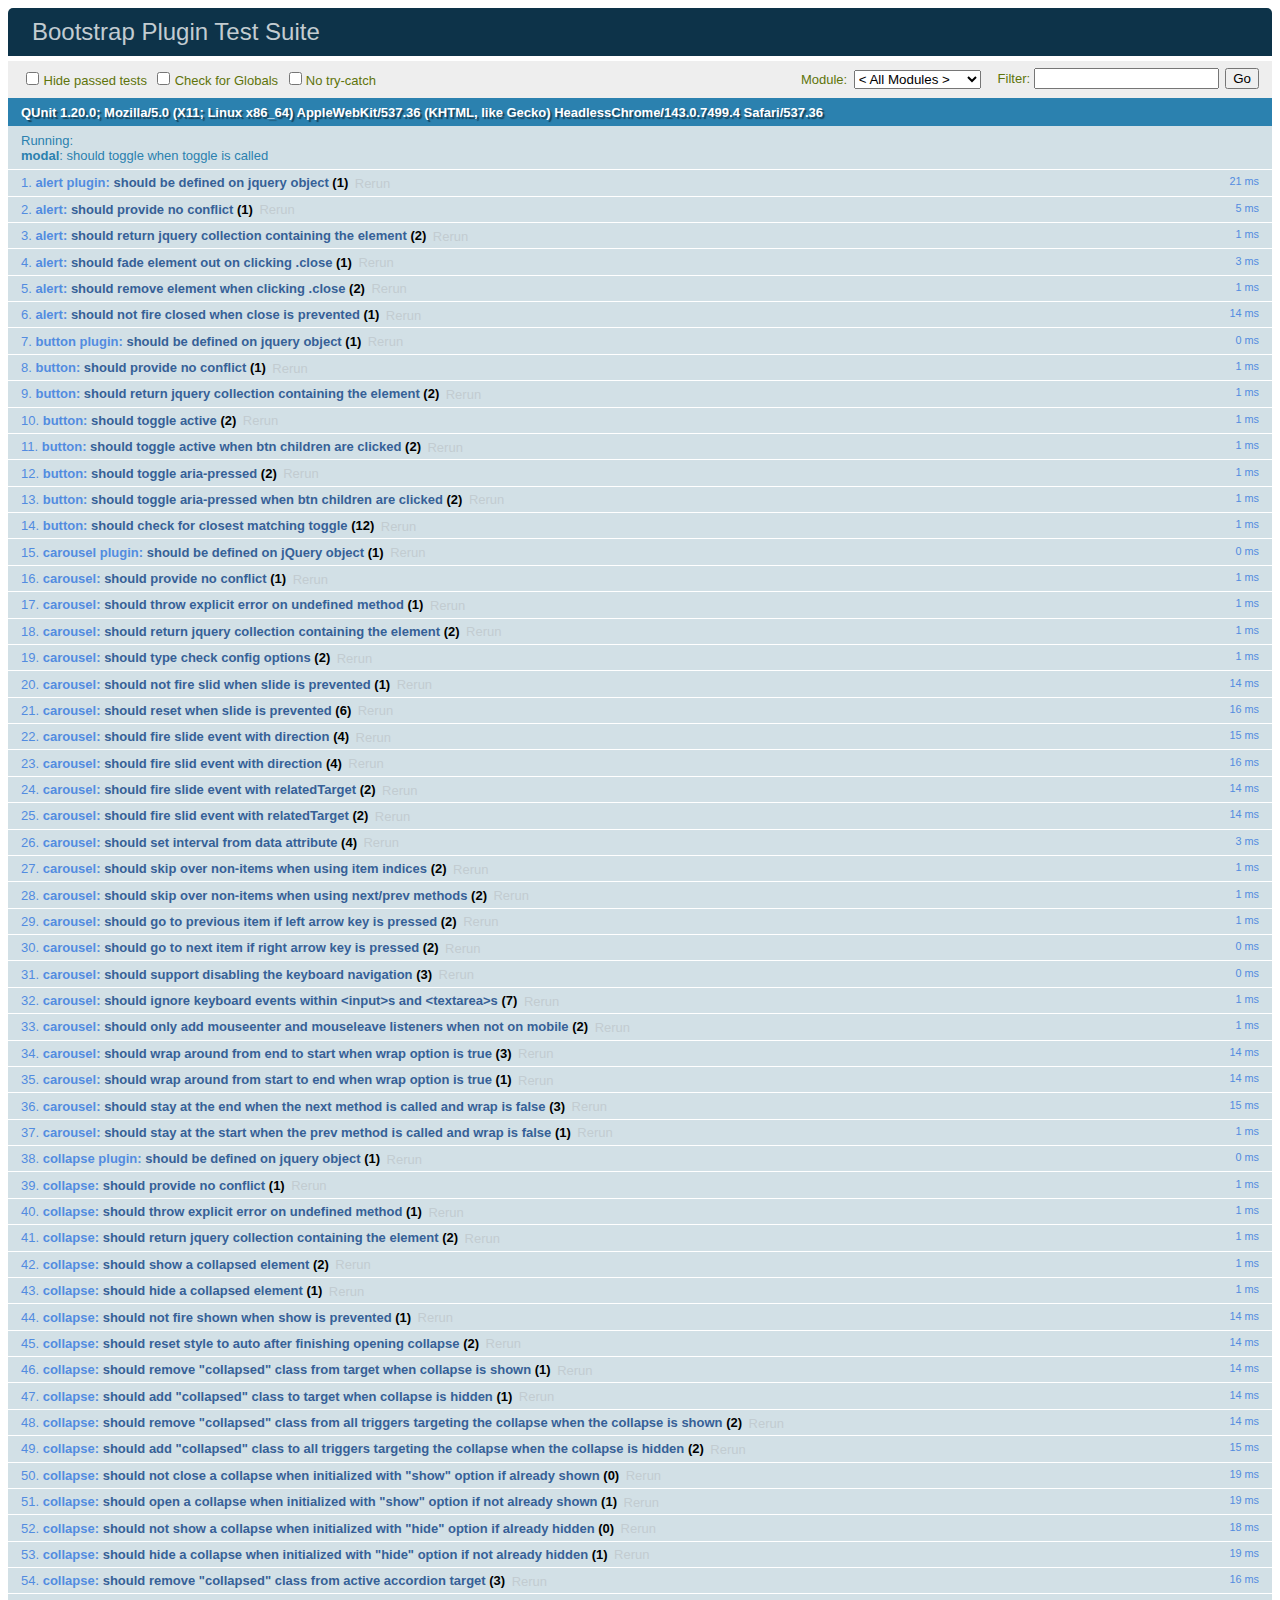
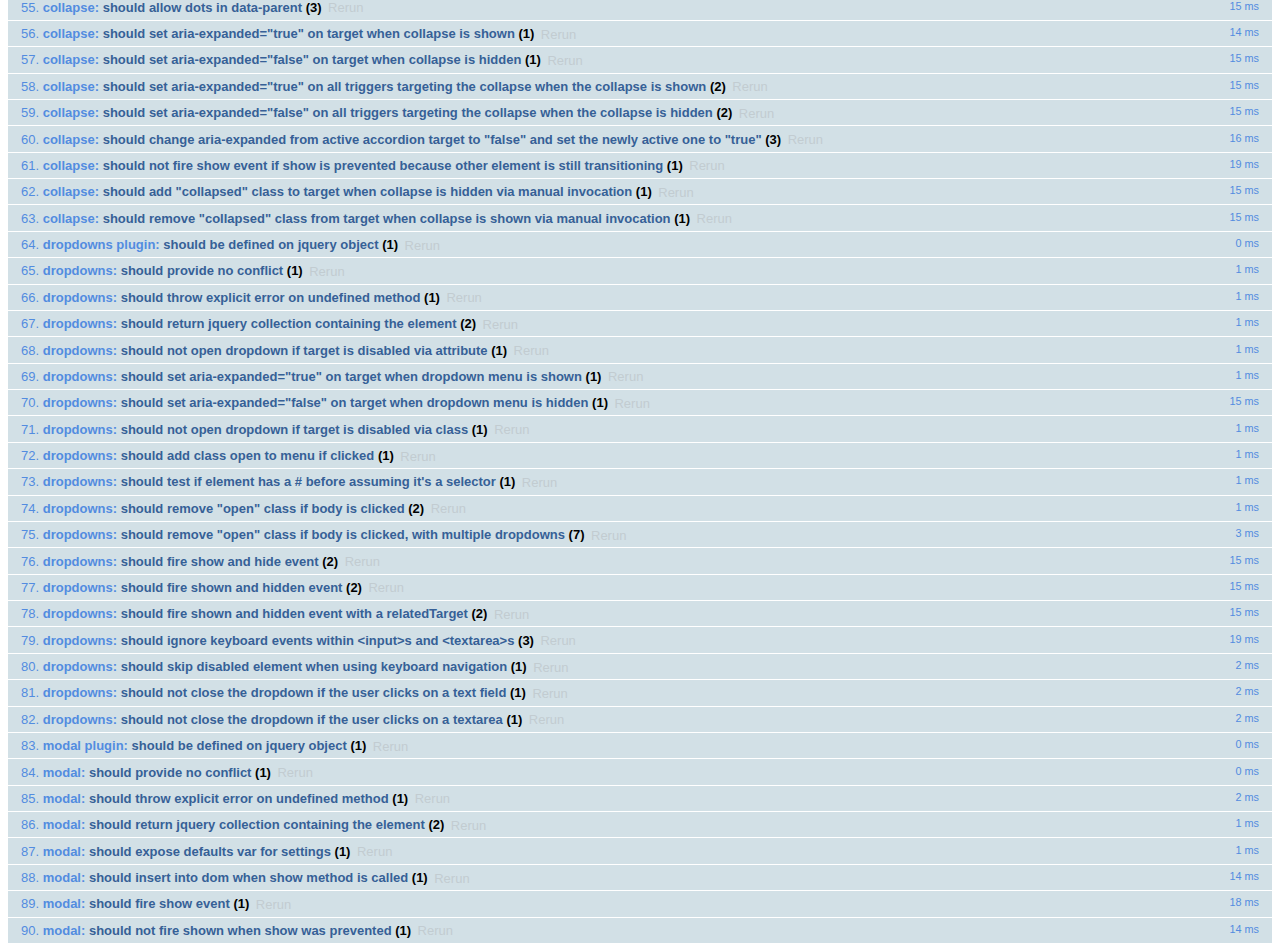
<file: bootstrap-4.0.0-alpha.2/js/tests/index.html>
<!DOCTYPE html>
<html>
  <head>
    <meta charset="utf-8">
    <title>Bootstrap Plugin Test Suite</title>
    <meta name="viewport" content="width=device-width, initial-scale=1">

    <!-- jQuery -->
    <script src="vendor/jquery.min.js"></script>
    <script src="vendor/tether.min.js"></script>
    <script>
      // Disable jQuery event aliases to ensure we don't accidentally use any of them
      (function () {
        var eventAliases = [
          'blur',
          'focus',
          'focusin',
          'focusout',
          'load',
          'resize',
          'scroll',
          'unload',
          'click',
          'dblclick',
          'mousedown',
          'mouseup',
          'mousemove',
          'mouseover',
          'mouseout',
          'mouseenter',
          'mouseleave',
          'change',
          'select',
          'submit',
          'keydown',
          'keypress',
          'keyup',
          'error',
          'contextmenu',
          'hover',
          'bind',
          'unbind',
          'delegate',
          'undelegate'
        ]
        for (var i = 0; i < eventAliases.length; i++) {
          $.fn[eventAliases[i]] = undefined
        }
      })()
    </script>

    <!-- QUnit -->
    <link rel="stylesheet" href="vendor/qunit.css" media="screen">
    <script src="vendor/qunit.js"></script>
    <script>
      // See https://github.com/axemclion/grunt-saucelabs#test-result-details-with-qunit
      var log = []
      // Require assert.expect in each test
      QUnit.config.requireExpects = true
      QUnit.done(function (testResults) {
        var tests = []
        for (var i = 0, len = log.length; i < len; i++) {
          var details = log[i]
          tests.push({
            name: details.name,
            result: details.result,
            expected: details.expected,
            actual: details.actual,
            source: details.source
          })
        }
        testResults.tests = tests

        window.global_test_results = testResults
      })

      QUnit.testStart(function (testDetails) {
        $(window).scrollTop(0)
        QUnit.log(function (details) {
          if (!details.result) {
            details.name = testDetails.name
            log.push(details)
          }
        })
      })

      // Cleanup
      QUnit.testDone(function () {
        $('#qunit-fixture').empty()
        $('#modal-test, .modal-backdrop').remove()
      })

      // Display fixture on-screen on iOS to avoid false positives
      if (/iPhone|iPad|iPod/.test(navigator.userAgent)) {
        QUnit.begin(function() {
          $('#qunit-fixture').css({ top: 0, left: 0 })
        })

        QUnit.done(function () {
          $('#qunit-fixture').css({ top: '', left: '' })
        })
      }

      // Disable deprecated global QUnit method aliases in preparation for QUnit v2
      (function () {
        var methodNames = [
          'async',
          'asyncTest',
          'deepEqual',
          'equal',
          'expect',
          'module',
          'notDeepEqual',
          'notEqual',
          'notPropEqual',
          'notStrictEqual',
          'ok',
          'propEqual',
          'push',
          'start',
          'stop',
          'strictEqual',
          'test',
          'throws'
        ];
        for (var i = 0; i < methodNames.length; i++) {
          var methodName = methodNames[i];
          window[methodName] = undefined;
        }
      })();
    </script>

    <!-- es6 Plugin sources -->
    <script src="../../js/dist/util.js"></script>
    <script src="../../js/dist/alert.js"></script>
    <script src="../../js/dist/button.js"></script>
    <script src="../../js/dist/carousel.js"></script>
    <script src="../../js/dist/collapse.js"></script>
    <script src="../../js/dist/dropdown.js"></script>
    <script src="../../js/dist/modal.js"></script>
    <script src="../../js/dist/scrollspy.js"></script>
    <script src="../../js/dist/tab.js"></script>
    <script src="../../js/dist/tooltip.js"></script>
    <script src="../../js/dist/popover.js"></script>

    <!-- Unit tests -->
    <script src="unit/alert.js"></script>
    <script src="unit/button.js"></script>
    <script src="unit/carousel.js"></script>
    <script src="unit/collapse.js"></script>
    <script src="unit/dropdown.js"></script>
    <script src="unit/modal.js"></script>
    <script src="unit/scrollspy.js"></script>
    <script src="unit/tab.js"></script>
    <script src="unit/tooltip.js"></script>
    <script src="unit/popover.js"></script>

  </head>
  <body>
    <div id="qunit-container">
      <div id="qunit"></div>
      <div id="qunit-fixture"></div>
    </div>
  </body>
</html>
</file>
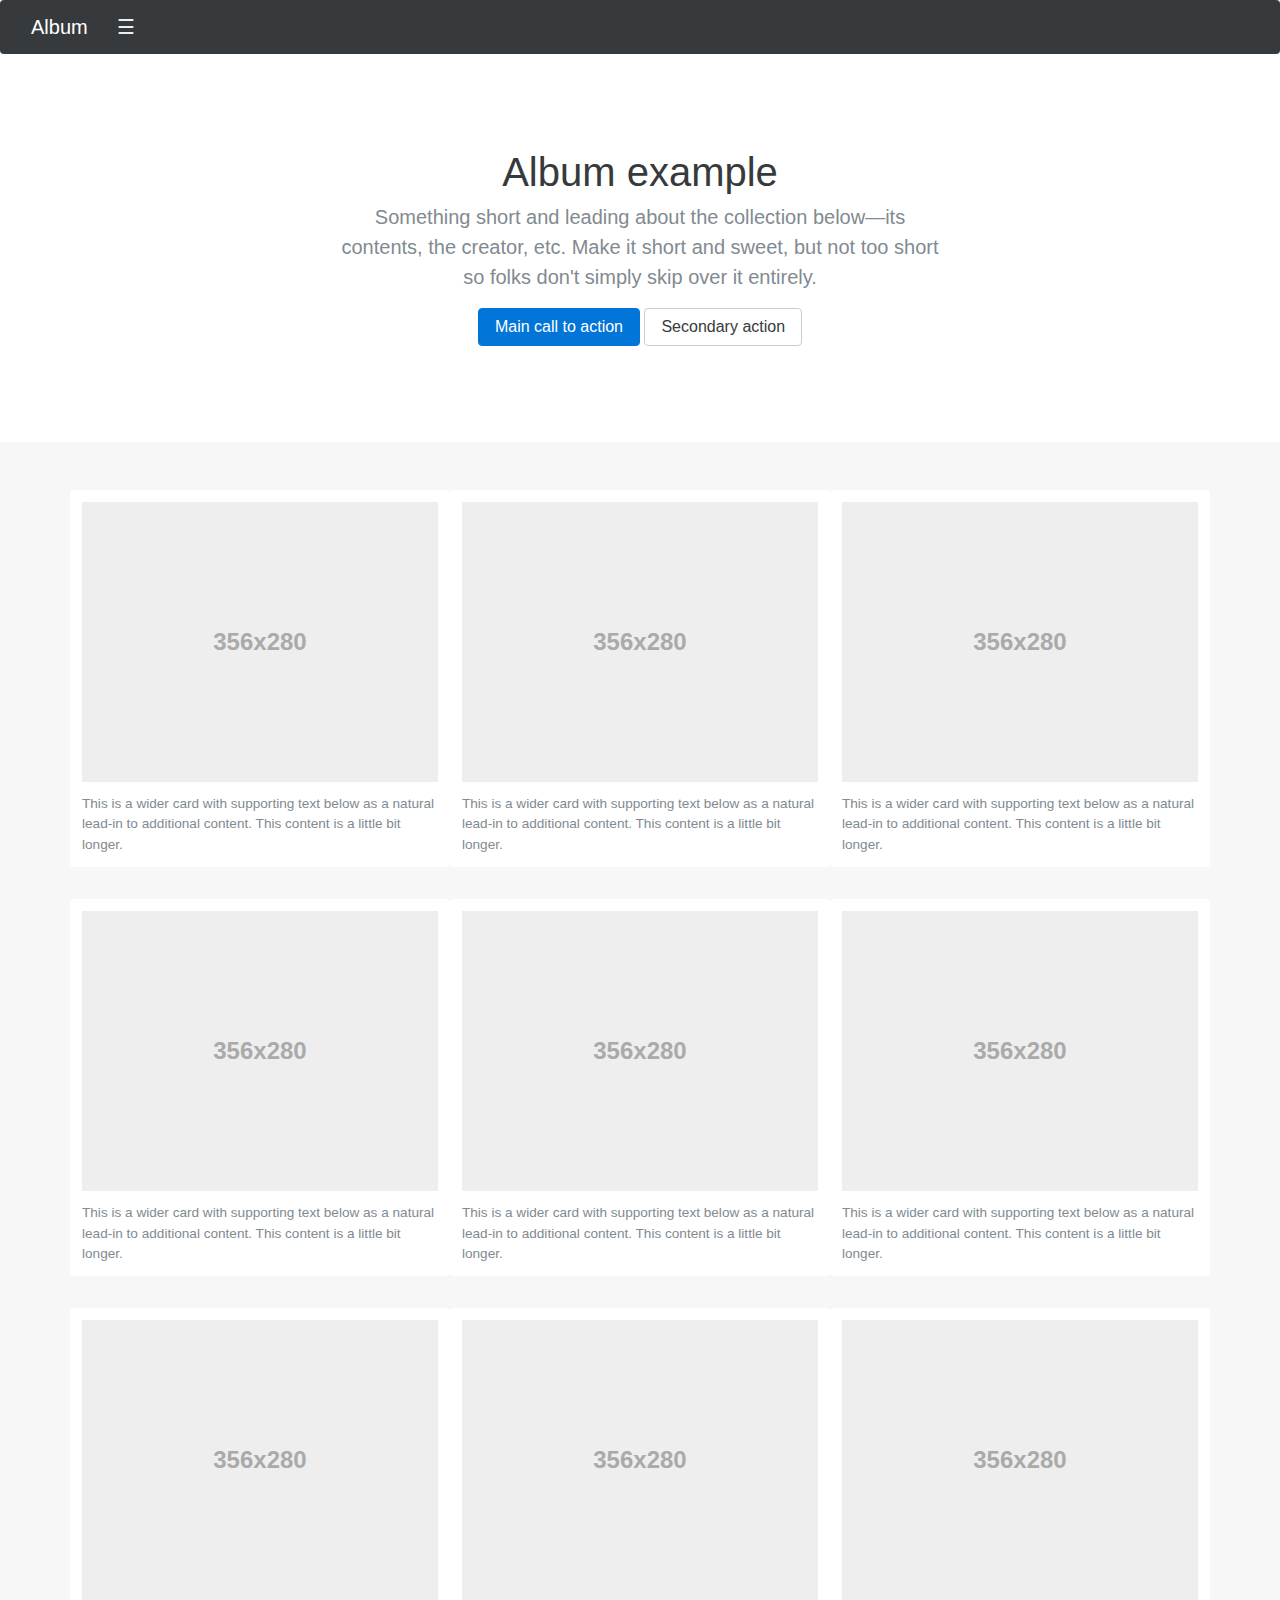
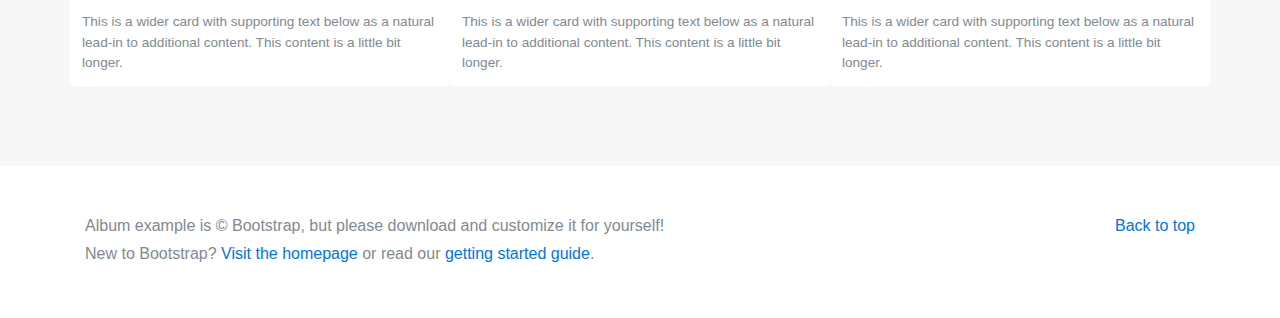
<file: bootstrap-4.0.0-alpha.2/docs/examples/album/index.html>
<!DOCTYPE html>
<html lang="en">
  <head>
    <meta charset="utf-8">
    <meta http-equiv="X-UA-Compatible" content="IE=edge">
    <meta name="viewport" content="width=device-width, initial-scale=1, shrink-to-fit=no">
    <meta name="description" content="">
    <meta name="author" content="">
    <link rel="icon" href="../../favicon.ico">

    <title>Album example for Bootstrap</title>

    <!-- Bootstrap core CSS -->
    <link href="../../dist/css/bootstrap.min.css" rel="stylesheet">

    <!-- Custom styles for this template -->
    <link href="album.css" rel="stylesheet">
  </head>

  <body>

    <div class="navbar-collapse collapse inverse" id="navbar-header">
      <div class="container-fluid">
        <div class="about">
          <h4>About</h4>
          <p class="text-muted">Add some information about the album below, the author, or any other background context. Make it a few sentences long so folks can pick up some informative tidbits. Then, link them off to some social networking sites or contact information.</p>
        </div>
        <div class="social">
          <h4>Contact</h4>
          <ul class="list-unstyled">
            <li><a href="#">Follow on Twitter</a></li>
            <li><a href="#">Like on Facebook</a></li>
            <li><a href="#">Email me</a></li>
          </ul>
        </div>
      </div>
    </div>
    <div class="navbar navbar-static-top navbar-dark bg-inverse">
      <div class="container-fluid">
        <button class="navbar-toggler" type="button" data-toggle="collapse" data-target="#navbar-header">
          &#9776;
        </button>
        <a href="#" class="navbar-brand">Album</a>
      </div>
    </div>

    <section class="jumbotron text-xs-center">
      <div class="container">
        <h1 class="jumbotron-heading">Album example</h1>
        <p class="lead text-muted">Something short and leading about the collection below—its contents, the creator, etc. Make it short and sweet, but not too short so folks don't simply skip over it entirely.</p>
        <p>
          <a href="#" class="btn btn-primary">Main call to action</a>
          <a href="#" class="btn btn-secondary">Secondary action</a>
        </p>
      </div>
    </section>

    <div class="album text-muted">
      <div class="container">

        <div class="row">
          <div class="card">
            <img data-src="holder.js/100px280/thumb" alt="Card image cap">
            <p class="card-text">This is a wider card with supporting text below as a natural lead-in to additional content. This content is a little bit longer.</p>
          </div>
          <div class="card">
            <img data-src="holder.js/100px280/thumb" alt="Card image cap">
            <p class="card-text">This is a wider card with supporting text below as a natural lead-in to additional content. This content is a little bit longer.</p>
          </div>
          <div class="card">
            <img data-src="holder.js/100px280/thumb" alt="Card image cap">
            <p class="card-text">This is a wider card with supporting text below as a natural lead-in to additional content. This content is a little bit longer.</p>
          </div>

          <div class="card">
            <img data-src="holder.js/100px280/thumb" alt="Card image cap">
            <p class="card-text">This is a wider card with supporting text below as a natural lead-in to additional content. This content is a little bit longer.</p>
          </div>
          <div class="card">
            <img data-src="holder.js/100px280/thumb" alt="Card image cap">
            <p class="card-text">This is a wider card with supporting text below as a natural lead-in to additional content. This content is a little bit longer.</p>
          </div>
          <div class="card">
            <img data-src="holder.js/100px280/thumb" alt="Card image cap">
            <p class="card-text">This is a wider card with supporting text below as a natural lead-in to additional content. This content is a little bit longer.</p>
          </div>

          <div class="card">
            <img data-src="holder.js/100px280/thumb" alt="Card image cap">
            <p class="card-text">This is a wider card with supporting text below as a natural lead-in to additional content. This content is a little bit longer.</p>
          </div>
          <div class="card">
            <img data-src="holder.js/100px280/thumb" alt="Card image cap">
            <p class="card-text">This is a wider card with supporting text below as a natural lead-in to additional content. This content is a little bit longer.</p>
          </div>
          <div class="card">
            <img data-src="holder.js/100px280/thumb" alt="Card image cap">
            <p class="card-text">This is a wider card with supporting text below as a natural lead-in to additional content. This content is a little bit longer.</p>
          </div>
        </div>

      </div>
    </div>

    <footer class="text-muted">
      <div class="container">
        <p class="pull-xs-right">
          <a href="#">Back to top</a>
        </p>
        <p>Album example is &copy; Bootstrap, but please download and customize it for yourself!</p>
        <p>New to Bootstrap? <a href="../../">Visit the homepage</a> or read our <a href="../../getting-started/">getting started guide</a>.</p>
      </div>
    </footer>

    <!-- Bootstrap core JavaScript
    ================================================== -->
    <!-- Placed at the end of the document so the pages load faster -->
    <script src="https://ajax.googleapis.com/ajax/libs/jquery/2.1.4/jquery.min.js"></script>
    <script>window.jQuery || document.write('<script src="../../assets/js/vendor/jquery.min.js"><\/script>')</script>
    <script src="../../assets/js/vendor/holder.min.js"></script>
    <script>
      $(function () {
        Holder.addTheme("thumb", { background: "#55595c", foreground: "#eceeef", text: "Thumbnail" });
      });
    </script>
    <script src="../../dist/js/bootstrap.min.js"></script>
    <!-- IE10 viewport hack for Surface/desktop Windows 8 bug -->
    <script src="../../assets/js/ie10-viewport-bug-workaround.js"></script>
  </body>
</html>
</file>
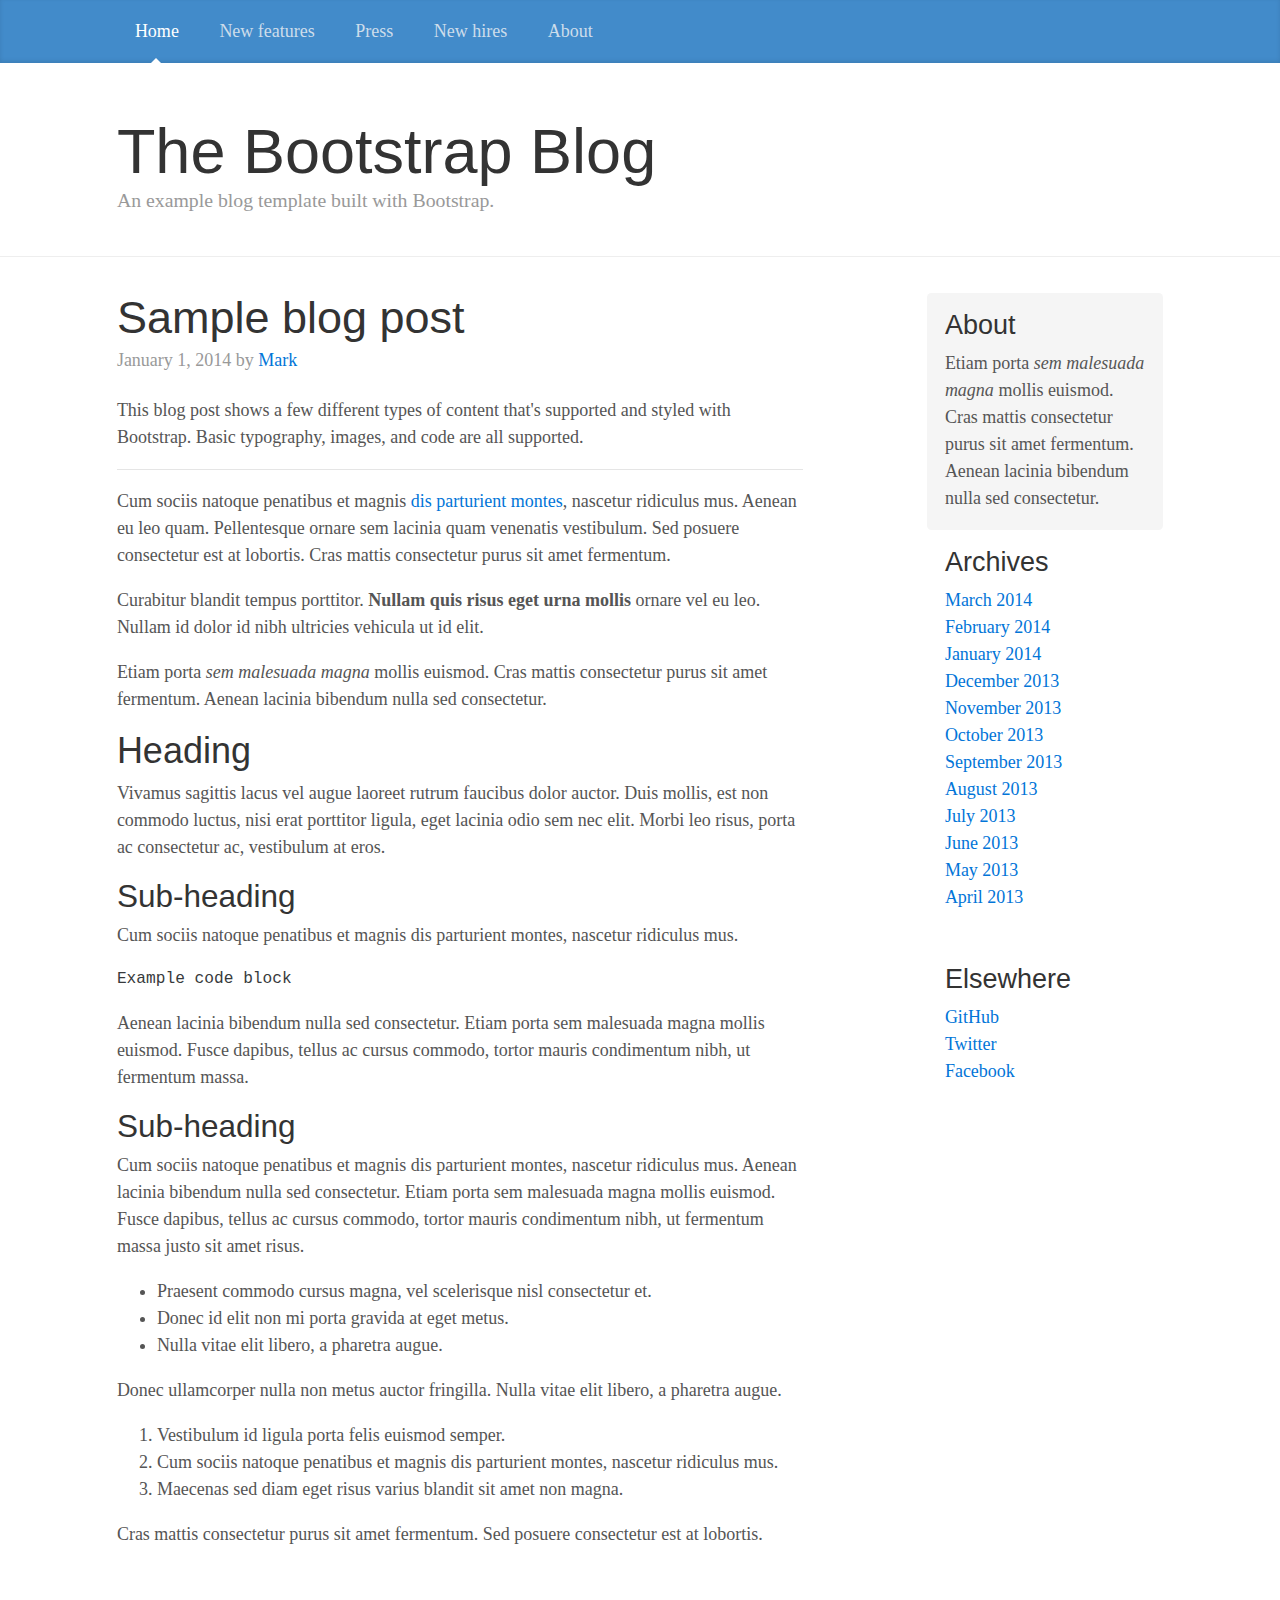
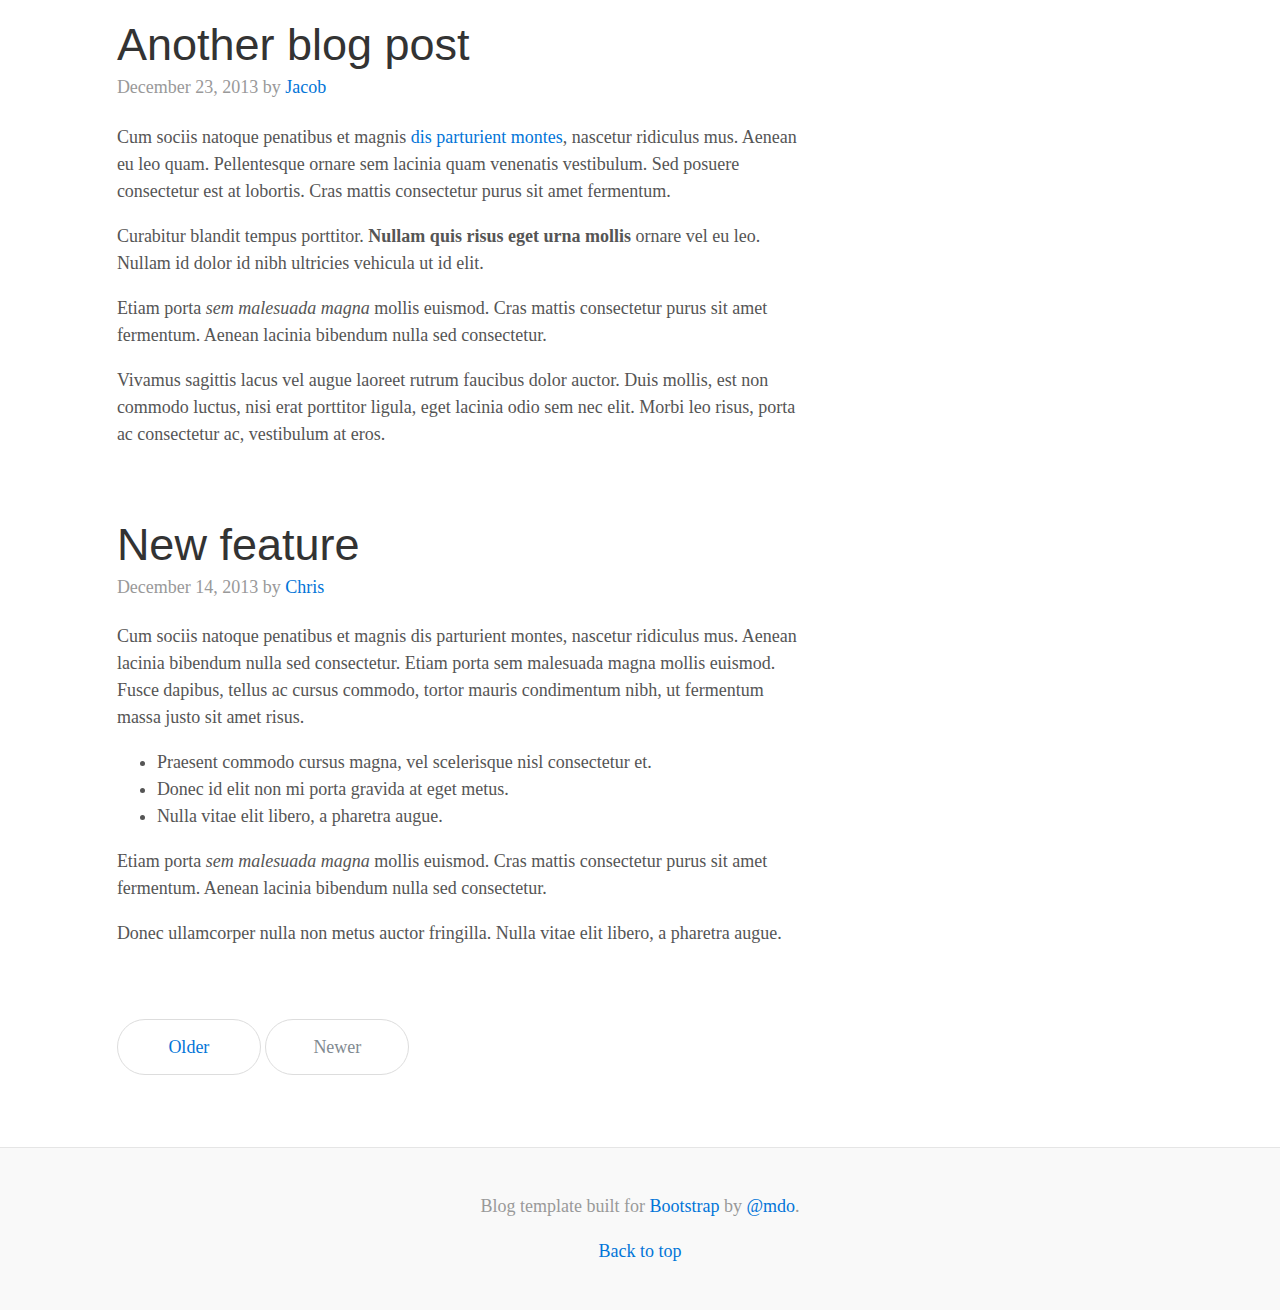
<file: bootstrap-4.0.0-alpha.2/docs/examples/blog/index.html>
<!DOCTYPE html>
<html lang="en">
  <head>
    <meta charset="utf-8">
    <meta http-equiv="X-UA-Compatible" content="IE=edge">
    <meta name="viewport" content="width=device-width, initial-scale=1, shrink-to-fit=no">
    <!-- The above 3 meta tags *must* come first in the head; any other head content must come *after* these tags -->
    <meta name="description" content="">
    <meta name="author" content="">
    <link rel="icon" href="../../favicon.ico">

    <title>Blog Template for Bootstrap</title>

    <!-- Bootstrap core CSS -->
    <link href="../../dist/css/bootstrap.min.css" rel="stylesheet">

    <!-- Custom styles for this template -->
    <link href="blog.css" rel="stylesheet">
  </head>

  <body>

    <div class="blog-masthead">
      <div class="container">
        <nav class="nav blog-nav">
          <a class="nav-link active" href="#">Home</a>
          <a class="nav-link" href="#">New features</a>
          <a class="nav-link" href="#">Press</a>
          <a class="nav-link" href="#">New hires</a>
          <a class="nav-link" href="#">About</a>
        </nav>
      </div>
    </div>

    <div class="blog-header">
      <div class="container">
        <h1 class="blog-title">The Bootstrap Blog</h1>
        <p class="lead blog-description">An example blog template built with Bootstrap.</p>
      </div>
    </div>

    <div class="container">

      <div class="row">

        <div class="col-sm-8 blog-main">

          <div class="blog-post">
            <h2 class="blog-post-title">Sample blog post</h2>
            <p class="blog-post-meta">January 1, 2014 by <a href="#">Mark</a></p>

            <p>This blog post shows a few different types of content that's supported and styled with Bootstrap. Basic typography, images, and code are all supported.</p>
            <hr>
            <p>Cum sociis natoque penatibus et magnis <a href="#">dis parturient montes</a>, nascetur ridiculus mus. Aenean eu leo quam. Pellentesque ornare sem lacinia quam venenatis vestibulum. Sed posuere consectetur est at lobortis. Cras mattis consectetur purus sit amet fermentum.</p>
            <blockquote>
              <p>Curabitur blandit tempus porttitor. <strong>Nullam quis risus eget urna mollis</strong> ornare vel eu leo. Nullam id dolor id nibh ultricies vehicula ut id elit.</p>
            </blockquote>
            <p>Etiam porta <em>sem malesuada magna</em> mollis euismod. Cras mattis consectetur purus sit amet fermentum. Aenean lacinia bibendum nulla sed consectetur.</p>
            <h2>Heading</h2>
            <p>Vivamus sagittis lacus vel augue laoreet rutrum faucibus dolor auctor. Duis mollis, est non commodo luctus, nisi erat porttitor ligula, eget lacinia odio sem nec elit. Morbi leo risus, porta ac consectetur ac, vestibulum at eros.</p>
            <h3>Sub-heading</h3>
            <p>Cum sociis natoque penatibus et magnis dis parturient montes, nascetur ridiculus mus.</p>
            <pre><code>Example code block</code></pre>
            <p>Aenean lacinia bibendum nulla sed consectetur. Etiam porta sem malesuada magna mollis euismod. Fusce dapibus, tellus ac cursus commodo, tortor mauris condimentum nibh, ut fermentum massa.</p>
            <h3>Sub-heading</h3>
            <p>Cum sociis natoque penatibus et magnis dis parturient montes, nascetur ridiculus mus. Aenean lacinia bibendum nulla sed consectetur. Etiam porta sem malesuada magna mollis euismod. Fusce dapibus, tellus ac cursus commodo, tortor mauris condimentum nibh, ut fermentum massa justo sit amet risus.</p>
            <ul>
              <li>Praesent commodo cursus magna, vel scelerisque nisl consectetur et.</li>
              <li>Donec id elit non mi porta gravida at eget metus.</li>
              <li>Nulla vitae elit libero, a pharetra augue.</li>
            </ul>
            <p>Donec ullamcorper nulla non metus auctor fringilla. Nulla vitae elit libero, a pharetra augue.</p>
            <ol>
              <li>Vestibulum id ligula porta felis euismod semper.</li>
              <li>Cum sociis natoque penatibus et magnis dis parturient montes, nascetur ridiculus mus.</li>
              <li>Maecenas sed diam eget risus varius blandit sit amet non magna.</li>
            </ol>
            <p>Cras mattis consectetur purus sit amet fermentum. Sed posuere consectetur est at lobortis.</p>
          </div><!-- /.blog-post -->

          <div class="blog-post">
            <h2 class="blog-post-title">Another blog post</h2>
            <p class="blog-post-meta">December 23, 2013 by <a href="#">Jacob</a></p>

            <p>Cum sociis natoque penatibus et magnis <a href="#">dis parturient montes</a>, nascetur ridiculus mus. Aenean eu leo quam. Pellentesque ornare sem lacinia quam venenatis vestibulum. Sed posuere consectetur est at lobortis. Cras mattis consectetur purus sit amet fermentum.</p>
            <blockquote>
              <p>Curabitur blandit tempus porttitor. <strong>Nullam quis risus eget urna mollis</strong> ornare vel eu leo. Nullam id dolor id nibh ultricies vehicula ut id elit.</p>
            </blockquote>
            <p>Etiam porta <em>sem malesuada magna</em> mollis euismod. Cras mattis consectetur purus sit amet fermentum. Aenean lacinia bibendum nulla sed consectetur.</p>
            <p>Vivamus sagittis lacus vel augue laoreet rutrum faucibus dolor auctor. Duis mollis, est non commodo luctus, nisi erat porttitor ligula, eget lacinia odio sem nec elit. Morbi leo risus, porta ac consectetur ac, vestibulum at eros.</p>
          </div><!-- /.blog-post -->

          <div class="blog-post">
            <h2 class="blog-post-title">New feature</h2>
            <p class="blog-post-meta">December 14, 2013 by <a href="#">Chris</a></p>

            <p>Cum sociis natoque penatibus et magnis dis parturient montes, nascetur ridiculus mus. Aenean lacinia bibendum nulla sed consectetur. Etiam porta sem malesuada magna mollis euismod. Fusce dapibus, tellus ac cursus commodo, tortor mauris condimentum nibh, ut fermentum massa justo sit amet risus.</p>
            <ul>
              <li>Praesent commodo cursus magna, vel scelerisque nisl consectetur et.</li>
              <li>Donec id elit non mi porta gravida at eget metus.</li>
              <li>Nulla vitae elit libero, a pharetra augue.</li>
            </ul>
            <p>Etiam porta <em>sem malesuada magna</em> mollis euismod. Cras mattis consectetur purus sit amet fermentum. Aenean lacinia bibendum nulla sed consectetur.</p>
            <p>Donec ullamcorper nulla non metus auctor fringilla. Nulla vitae elit libero, a pharetra augue.</p>
          </div><!-- /.blog-post -->

          <nav>
            <ul class="pager">
              <li><a href="#">Older</a></li>
              <li class="disabled"><a href="#">Newer</a></li>
            </ul>
          </nav>

        </div><!-- /.blog-main -->

        <div class="col-sm-3 col-sm-offset-1 blog-sidebar">
          <div class="sidebar-module sidebar-module-inset">
            <h4>About</h4>
            <p>Etiam porta <em>sem malesuada magna</em> mollis euismod. Cras mattis consectetur purus sit amet fermentum. Aenean lacinia bibendum nulla sed consectetur.</p>
          </div>
          <div class="sidebar-module">
            <h4>Archives</h4>
            <ol class="list-unstyled">
              <li><a href="#">March 2014</a></li>
              <li><a href="#">February 2014</a></li>
              <li><a href="#">January 2014</a></li>
              <li><a href="#">December 2013</a></li>
              <li><a href="#">November 2013</a></li>
              <li><a href="#">October 2013</a></li>
              <li><a href="#">September 2013</a></li>
              <li><a href="#">August 2013</a></li>
              <li><a href="#">July 2013</a></li>
              <li><a href="#">June 2013</a></li>
              <li><a href="#">May 2013</a></li>
              <li><a href="#">April 2013</a></li>
            </ol>
          </div>
          <div class="sidebar-module">
            <h4>Elsewhere</h4>
            <ol class="list-unstyled">
              <li><a href="#">GitHub</a></li>
              <li><a href="#">Twitter</a></li>
              <li><a href="#">Facebook</a></li>
            </ol>
          </div>
        </div><!-- /.blog-sidebar -->

      </div><!-- /.row -->

    </div><!-- /.container -->

    <footer class="blog-footer">
      <p>Blog template built for <a href="http://getbootstrap.com">Bootstrap</a> by <a href="https://twitter.com/mdo">@mdo</a>.</p>
      <p>
        <a href="#">Back to top</a>
      </p>
    </footer>


    <!-- Bootstrap core JavaScript
    ================================================== -->
    <!-- Placed at the end of the document so the pages load faster -->
    <script src="https://ajax.googleapis.com/ajax/libs/jquery/2.1.4/jquery.min.js"></script>
    <script>window.jQuery || document.write('<script src="../../assets/js/vendor/jquery.min.js"><\/script>')</script>
    <script src="../../dist/js/bootstrap.min.js"></script>
    <!-- IE10 viewport hack for Surface/desktop Windows 8 bug -->
    <script src="../../assets/js/ie10-viewport-bug-workaround.js"></script>
  </body>
</html>
</file>
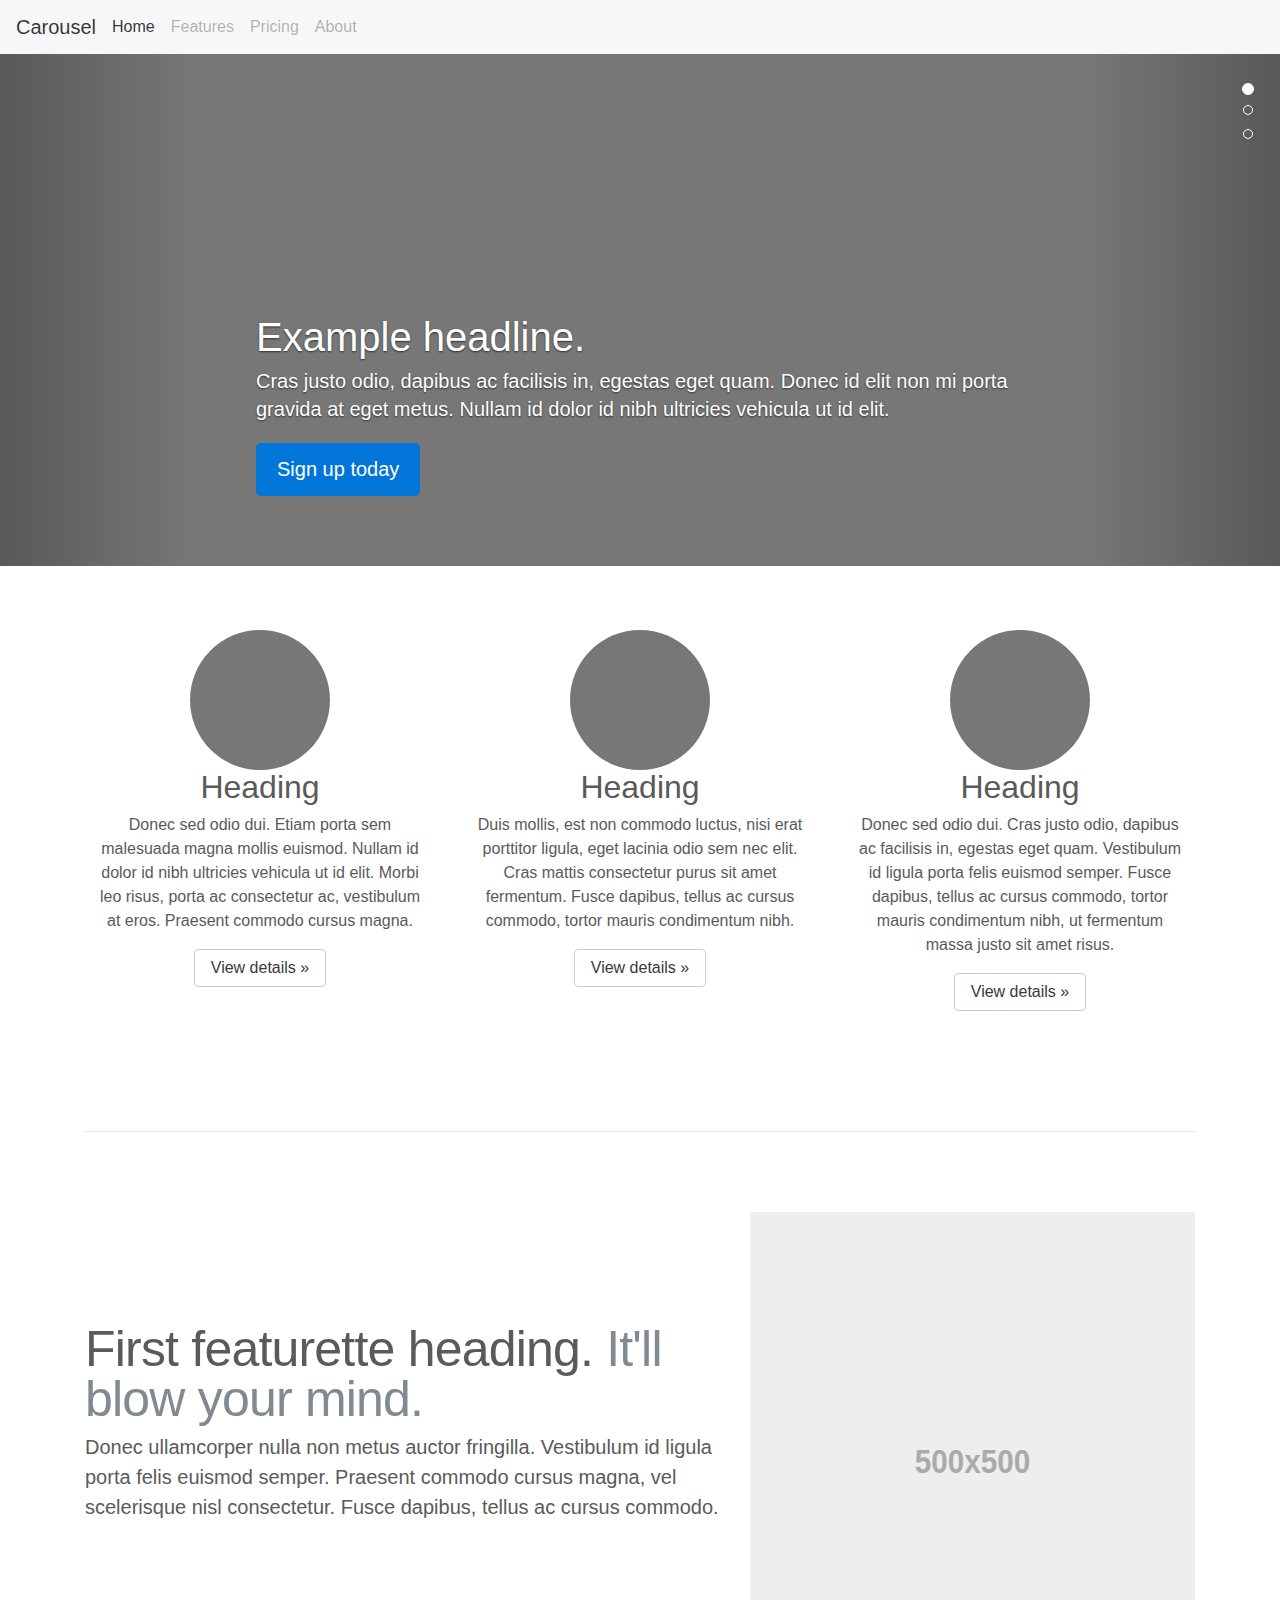
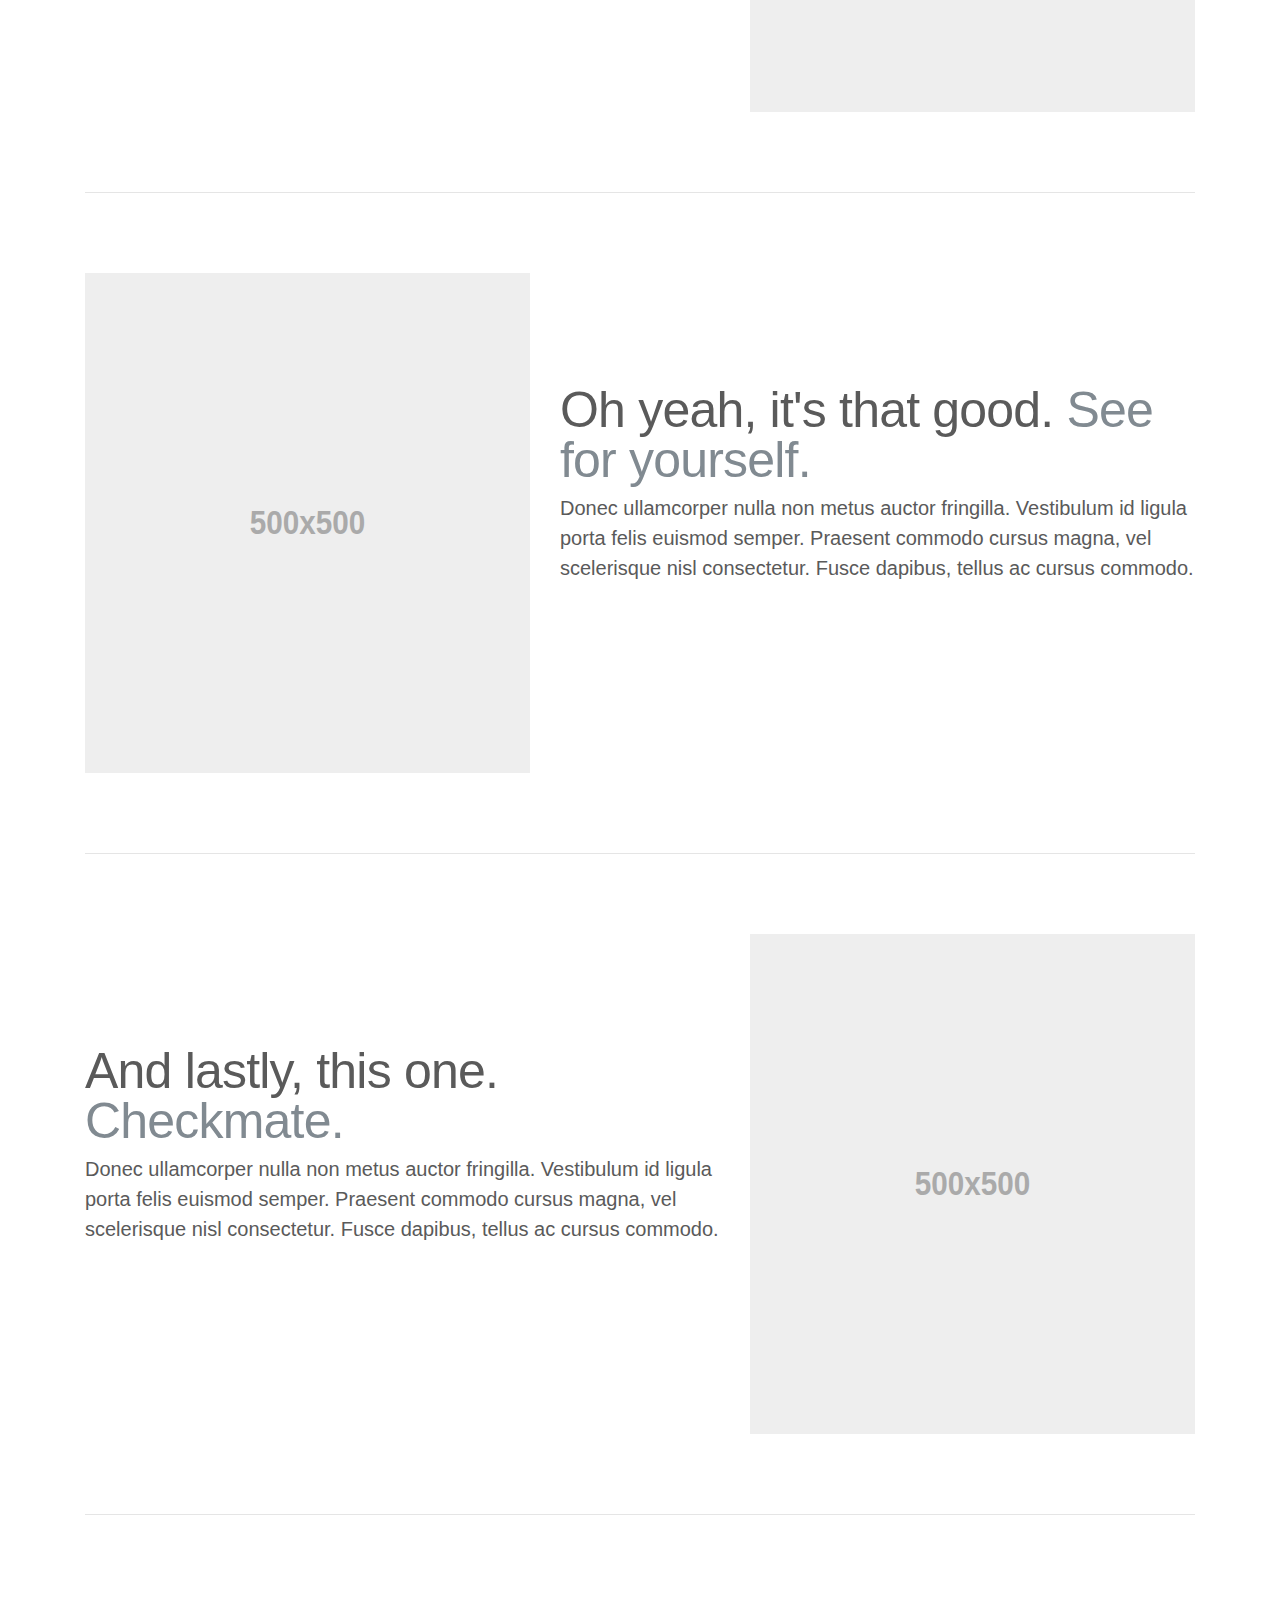
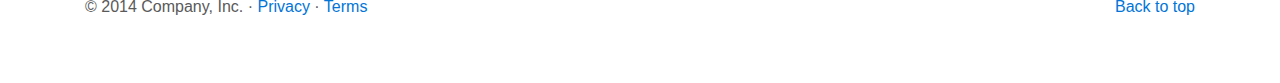
<file: bootstrap-4.0.0-alpha.2/docs/examples/carousel/index.html>
<!DOCTYPE html>
<html lang="en">
  <head>
    <meta charset="utf-8">
    <meta http-equiv="X-UA-Compatible" content="IE=edge">
    <meta name="viewport" content="width=device-width, initial-scale=1, shrink-to-fit=no">
    <!-- The above 3 meta tags *must* come first in the head; any other head content must come *after* these tags -->
    <meta name="description" content="">
    <meta name="author" content="">
    <link rel="icon" href="../../favicon.ico">

    <title>Carousel Template for Bootstrap</title>

    <!-- Bootstrap core CSS -->
    <link href="../../dist/css/bootstrap.min.css" rel="stylesheet">

    <!-- Custom styles for this template -->
    <link href="carousel.css" rel="stylesheet">
  </head>
  <body>

    <nav class="navbar navbar-static-top navbar-light bg-faded">
      <a href="#" class="navbar-brand">Carousel</a>
      <ul class="nav navbar-nav">
        <li class="nav-item active">
          <a class="nav-link" href="#">Home <span class="sr-only">(current)</span></a>
        </li>
        <li class="nav-item">
          <a class="nav-link" href="#">Features</a>
        </li>
        <li class="nav-item">
          <a class="nav-link" href="#">Pricing</a>
        </li>
        <li class="nav-item">
          <a class="nav-link" href="#">About</a>
        </li>
      </ul>
    </nav>


    <!-- Carousel
    ================================================== -->
    <div id="myCarousel" class="carousel slide" data-ride="carousel">
      <!-- Indicators -->
      <ol class="carousel-indicators">
        <li data-target="#myCarousel" data-slide-to="0" class="active"></li>
        <li data-target="#myCarousel" data-slide-to="1"></li>
        <li data-target="#myCarousel" data-slide-to="2"></li>
      </ol>
      <div class="carousel-inner" role="listbox">
        <div class="carousel-item active">
          <img class="first-slide" src="[data-uri]" alt="First slide">
          <div class="container">
            <div class="carousel-caption text-xs-left">
              <h1>Example headline.</h1>
              <p>Cras justo odio, dapibus ac facilisis in, egestas eget quam. Donec id elit non mi porta gravida at eget metus. Nullam id dolor id nibh ultricies vehicula ut id elit.</p>
              <p><a class="btn btn-lg btn-primary" href="#" role="button">Sign up today</a></p>
            </div>
          </div>
        </div>
        <div class="carousel-item">
          <img class="second-slide" src="[data-uri]" alt="Second slide">
          <div class="container">
            <div class="carousel-caption">
              <h1>Another example headline.</h1>
              <p>Cras justo odio, dapibus ac facilisis in, egestas eget quam. Donec id elit non mi porta gravida at eget metus. Nullam id dolor id nibh ultricies vehicula ut id elit.</p>
              <p><a class="btn btn-lg btn-primary" href="#" role="button">Learn more</a></p>
            </div>
          </div>
        </div>
        <div class="carousel-item">
          <img class="third-slide" src="[data-uri]" alt="Third slide">
          <div class="container">
            <div class="carousel-caption text-xs-right">
              <h1>One more for good measure.</h1>
              <p>Cras justo odio, dapibus ac facilisis in, egestas eget quam. Donec id elit non mi porta gravida at eget metus. Nullam id dolor id nibh ultricies vehicula ut id elit.</p>
              <p><a class="btn btn-lg btn-primary" href="#" role="button">Browse gallery</a></p>
            </div>
          </div>
        </div>
      </div>
      <a class="left carousel-control" href="#myCarousel" role="button" data-slide="prev">
        <span class="glyphicon glyphicon-chevron-left" aria-hidden="true"></span>
        <span class="sr-only">Previous</span>
      </a>
      <a class="right carousel-control" href="#myCarousel" role="button" data-slide="next">
        <span class="glyphicon glyphicon-chevron-right" aria-hidden="true"></span>
        <span class="sr-only">Next</span>
      </a>
    </div><!-- /.carousel -->


    <!-- Marketing messaging and featurettes
    ================================================== -->
    <!-- Wrap the rest of the page in another container to center all the content. -->

    <div class="container marketing">

      <!-- Three columns of text below the carousel -->
      <div class="row">
        <div class="col-lg-4">
          <img class="img-circle" src="[data-uri]" alt="Generic placeholder image" width="140" height="140">
          <h2>Heading</h2>
          <p>Donec sed odio dui. Etiam porta sem malesuada magna mollis euismod. Nullam id dolor id nibh ultricies vehicula ut id elit. Morbi leo risus, porta ac consectetur ac, vestibulum at eros. Praesent commodo cursus magna.</p>
          <p><a class="btn btn-secondary" href="#" role="button">View details &raquo;</a></p>
        </div><!-- /.col-lg-4 -->
        <div class="col-lg-4">
          <img class="img-circle" src="[data-uri]" alt="Generic placeholder image" width="140" height="140">
          <h2>Heading</h2>
          <p>Duis mollis, est non commodo luctus, nisi erat porttitor ligula, eget lacinia odio sem nec elit. Cras mattis consectetur purus sit amet fermentum. Fusce dapibus, tellus ac cursus commodo, tortor mauris condimentum nibh.</p>
          <p><a class="btn btn-secondary" href="#" role="button">View details &raquo;</a></p>
        </div><!-- /.col-lg-4 -->
        <div class="col-lg-4">
          <img class="img-circle" src="[data-uri]" alt="Generic placeholder image" width="140" height="140">
          <h2>Heading</h2>
          <p>Donec sed odio dui. Cras justo odio, dapibus ac facilisis in, egestas eget quam. Vestibulum id ligula porta felis euismod semper. Fusce dapibus, tellus ac cursus commodo, tortor mauris condimentum nibh, ut fermentum massa justo sit amet risus.</p>
          <p><a class="btn btn-secondary" href="#" role="button">View details &raquo;</a></p>
        </div><!-- /.col-lg-4 -->
      </div><!-- /.row -->


      <!-- START THE FEATURETTES -->

      <hr class="featurette-divider">

      <div class="row featurette">
        <div class="col-md-7">
          <h2 class="featurette-heading">First featurette heading. <span class="text-muted">It'll blow your mind.</span></h2>
          <p class="lead">Donec ullamcorper nulla non metus auctor fringilla. Vestibulum id ligula porta felis euismod semper. Praesent commodo cursus magna, vel scelerisque nisl consectetur. Fusce dapibus, tellus ac cursus commodo.</p>
        </div>
        <div class="col-md-5">
          <img class="featurette-image img-fluid center-block" data-src="holder.js/500x500/auto" alt="Generic placeholder image">
        </div>
      </div>

      <hr class="featurette-divider">

      <div class="row featurette">
        <div class="col-md-7 col-md-push-5">
          <h2 class="featurette-heading">Oh yeah, it's that good. <span class="text-muted">See for yourself.</span></h2>
          <p class="lead">Donec ullamcorper nulla non metus auctor fringilla. Vestibulum id ligula porta felis euismod semper. Praesent commodo cursus magna, vel scelerisque nisl consectetur. Fusce dapibus, tellus ac cursus commodo.</p>
        </div>
        <div class="col-md-5 col-md-pull-7">
          <img class="featurette-image img-fluid center-block" data-src="holder.js/500x500/auto" alt="Generic placeholder image">
        </div>
      </div>

      <hr class="featurette-divider">

      <div class="row featurette">
        <div class="col-md-7">
          <h2 class="featurette-heading">And lastly, this one. <span class="text-muted">Checkmate.</span></h2>
          <p class="lead">Donec ullamcorper nulla non metus auctor fringilla. Vestibulum id ligula porta felis euismod semper. Praesent commodo cursus magna, vel scelerisque nisl consectetur. Fusce dapibus, tellus ac cursus commodo.</p>
        </div>
        <div class="col-md-5">
          <img class="featurette-image img-fluid center-block" data-src="holder.js/500x500/auto" alt="Generic placeholder image">
        </div>
      </div>

      <hr class="featurette-divider">

      <!-- /END THE FEATURETTES -->


      <!-- FOOTER -->
      <footer>
        <p class="pull-xs-right"><a href="#">Back to top</a></p>
        <p>&copy; 2014 Company, Inc. &middot; <a href="#">Privacy</a> &middot; <a href="#">Terms</a></p>
      </footer>

    </div><!-- /.container -->


    <!-- Bootstrap core JavaScript
    ================================================== -->
    <!-- Placed at the end of the document so the pages load faster -->
    <script src="https://ajax.googleapis.com/ajax/libs/jquery/2.1.4/jquery.min.js"></script>
    <script>window.jQuery || document.write('<script src="../../assets/js/vendor/jquery.min.js"><\/script>')</script>
    <script src="../../dist/js/bootstrap.min.js"></script>
    <!-- Just to make our placeholder images work. Don't actually copy the next line! -->
    <script src="../../assets/js/vendor/holder.min.js"></script>
    <!-- IE10 viewport hack for Surface/desktop Windows 8 bug -->
    <script src="../../assets/js/ie10-viewport-bug-workaround.js"></script>
  </body>
</html>
</file>
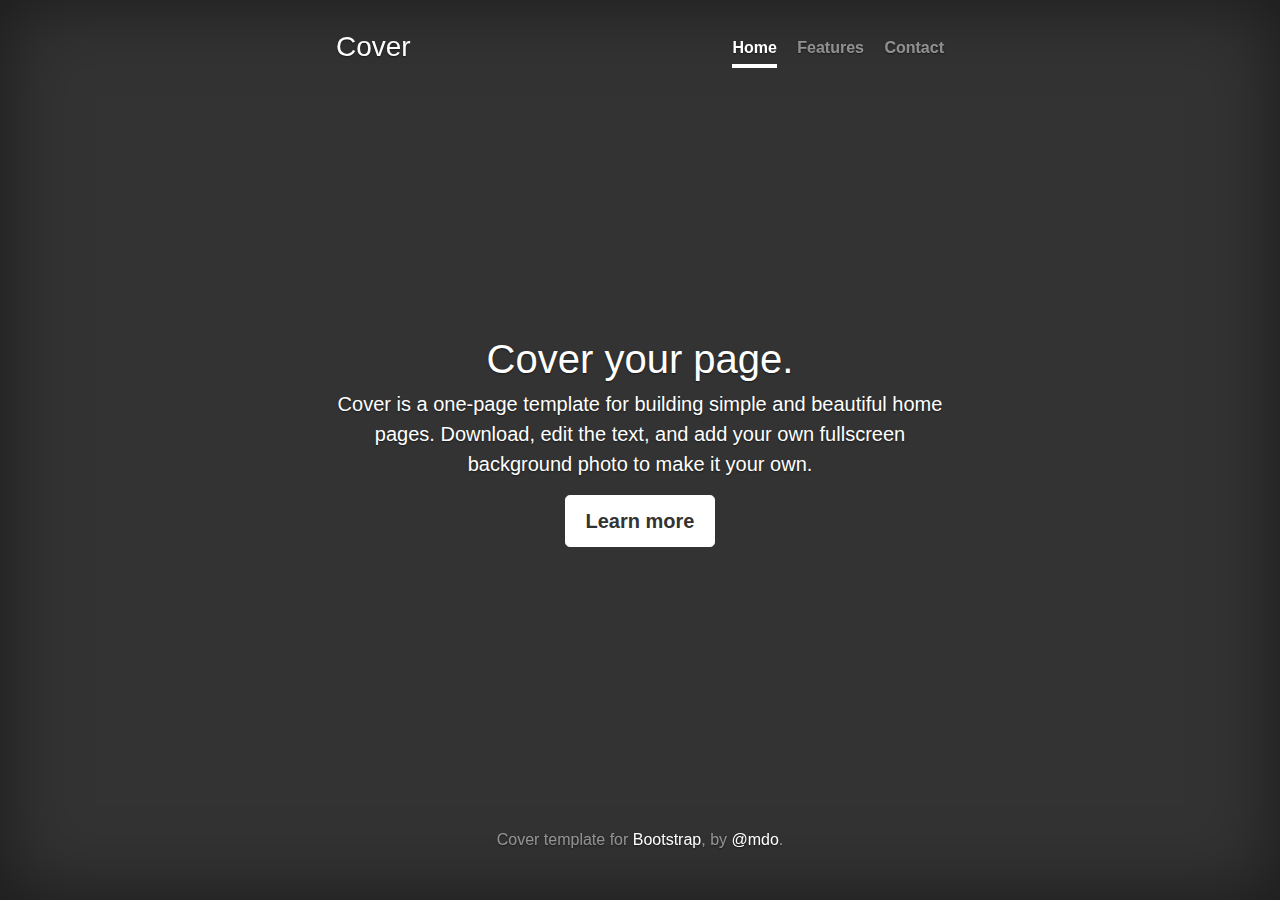
<file: bootstrap-4.0.0-alpha.2/docs/examples/cover/index.html>
<!DOCTYPE html>
<html lang="en">
  <head>
    <meta charset="utf-8">
    <meta http-equiv="X-UA-Compatible" content="IE=edge">
    <meta name="viewport" content="width=device-width, initial-scale=1, shrink-to-fit=no">
    <!-- The above 3 meta tags *must* come first in the head; any other head content must come *after* these tags -->
    <meta name="description" content="">
    <meta name="author" content="">
    <link rel="icon" href="../../favicon.ico">

    <title>Cover Template for Bootstrap</title>

    <!-- Bootstrap core CSS -->
    <link href="../../dist/css/bootstrap.min.css" rel="stylesheet">

    <!-- Custom styles for this template -->
    <link href="cover.css" rel="stylesheet">
  </head>

  <body>

    <div class="site-wrapper">

      <div class="site-wrapper-inner">

        <div class="cover-container">

          <div class="masthead clearfix">
            <div class="inner">
              <h3 class="masthead-brand">Cover</h3>
              <nav class="nav nav-masthead">
                <a class="nav-link active" href="#">Home</a>
                <a class="nav-link" href="#">Features</a>
                <a class="nav-link" href="#">Contact</a>
              </nav>
            </div>
          </div>

          <div class="inner cover">
            <h1 class="cover-heading">Cover your page.</h1>
            <p class="lead">Cover is a one-page template for building simple and beautiful home pages. Download, edit the text, and add your own fullscreen background photo to make it your own.</p>
            <p class="lead">
              <a href="#" class="btn btn-lg btn-secondary">Learn more</a>
            </p>
          </div>

          <div class="mastfoot">
            <div class="inner">
              <p>Cover template for <a href="http://getbootstrap.com">Bootstrap</a>, by <a href="https://twitter.com/mdo">@mdo</a>.</p>
            </div>
          </div>

        </div>

      </div>

    </div>

    <!-- Bootstrap core JavaScript
    ================================================== -->
    <!-- Placed at the end of the document so the pages load faster -->
    <script src="https://ajax.googleapis.com/ajax/libs/jquery/2.1.4/jquery.min.js"></script>
    <script>window.jQuery || document.write('<script src="../../assets/js/vendor/jquery.min.js"><\/script>')</script>
    <script src="../../dist/js/bootstrap.min.js"></script>
    <!-- IE10 viewport hack for Surface/desktop Windows 8 bug -->
    <script src="../../assets/js/ie10-viewport-bug-workaround.js"></script>
  </body>
</html>
</file>
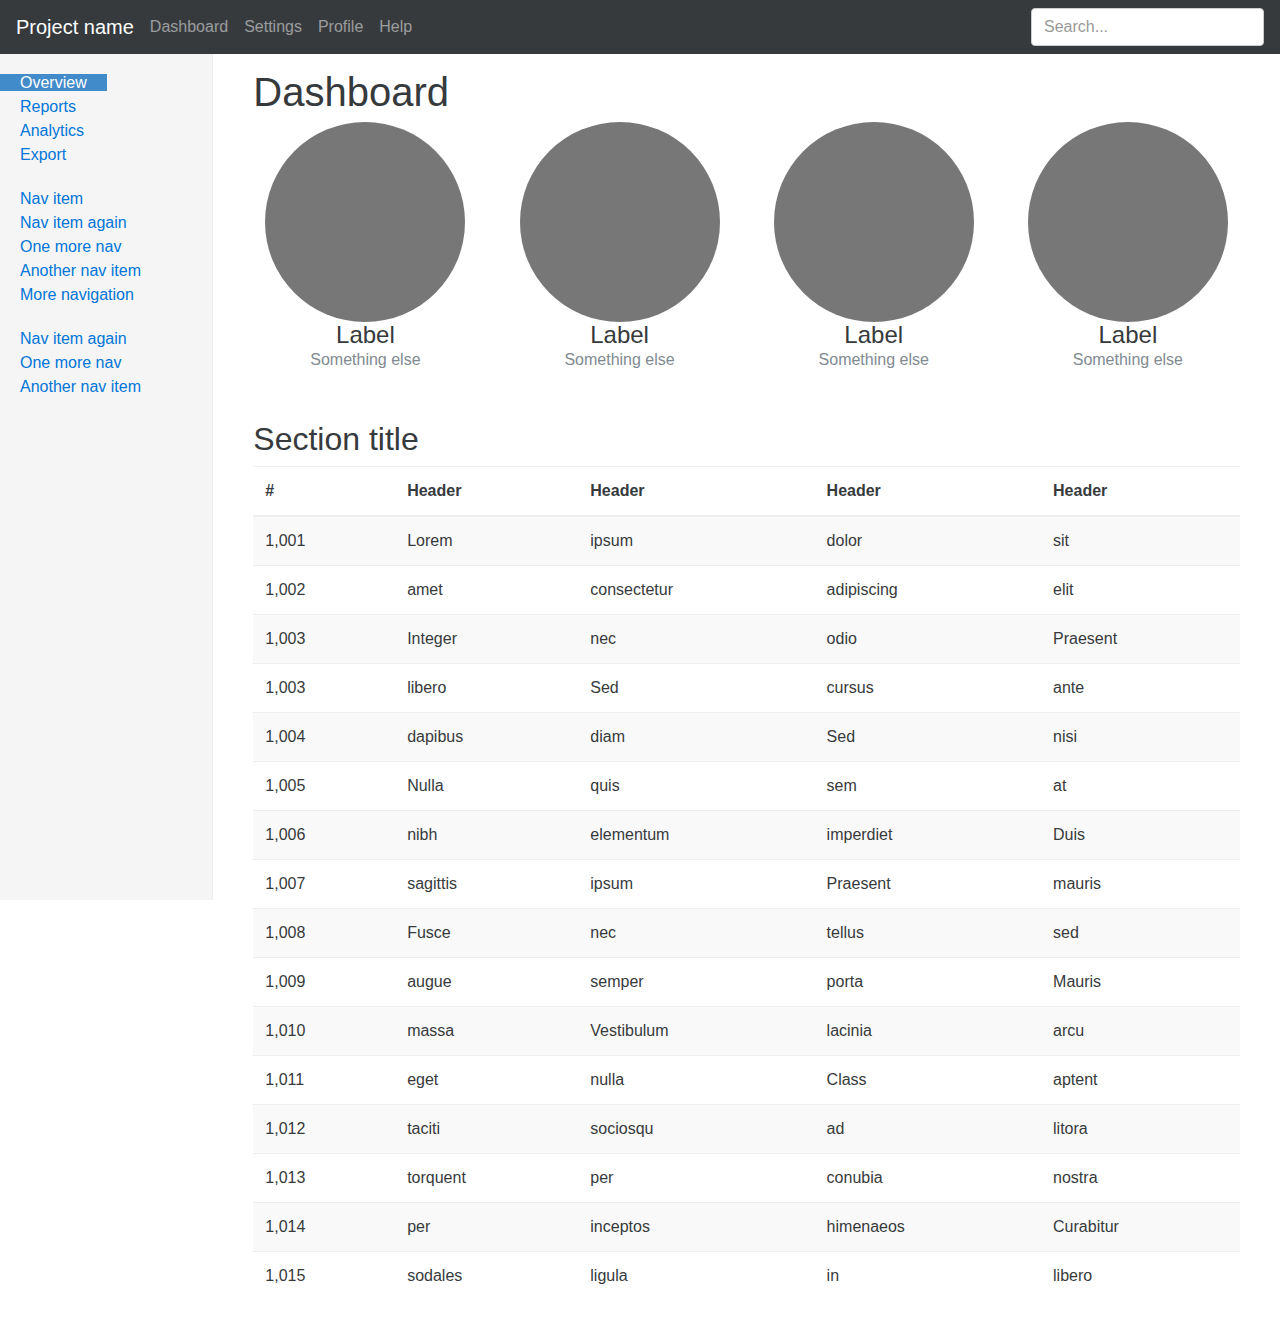
<file: bootstrap-4.0.0-alpha.2/docs/examples/dashboard/index.html>
<!DOCTYPE html>
<html lang="en">
  <head>
    <meta charset="utf-8">
    <meta http-equiv="X-UA-Compatible" content="IE=edge">
    <meta name="viewport" content="width=device-width, initial-scale=1, shrink-to-fit=no">
    <!-- The above 3 meta tags *must* come first in the head; any other head content must come *after* these tags -->
    <meta name="description" content="">
    <meta name="author" content="">
    <link rel="icon" href="../../favicon.ico">

    <title>Dashboard Template for Bootstrap</title>

    <!-- Bootstrap core CSS -->
    <link href="../../dist/css/bootstrap.min.css" rel="stylesheet">

    <!-- Custom styles for this template -->
    <link href="dashboard.css" rel="stylesheet">
  </head>

  <body>

    <nav class="navbar navbar-dark navbar-fixed-top bg-inverse">
      <button type="button" class="navbar-toggler hidden-sm-up" data-toggle="collapse" data-target="#navbar" aria-expanded="false" aria-controls="navbar">
        <span class="sr-only">Toggle navigation</span>
        <span class="icon-bar"></span>
        <span class="icon-bar"></span>
        <span class="icon-bar"></span>
      </button>
      <a class="navbar-brand" href="#">Project name</a>
      <div id="navbar">
        <nav class="nav navbar-nav pull-xs-left">
          <a class="nav-item nav-link" href="#">Dashboard</a>
          <a class="nav-item nav-link" href="#">Settings</a>
          <a class="nav-item nav-link" href="#">Profile</a>
          <a class="nav-item nav-link" href="#">Help</a>
        </nav>
        <form class="pull-xs-right">
          <input type="text" class="form-control" placeholder="Search...">
        </form>
      </div>
    </nav>

    <div class="container-fluid">
      <div class="row">
        <div class="col-sm-3 col-md-2 sidebar">
          <ul class="nav nav-sidebar">
            <li class="active"><a href="#">Overview <span class="sr-only">(current)</span></a></li>
            <li><a href="#">Reports</a></li>
            <li><a href="#">Analytics</a></li>
            <li><a href="#">Export</a></li>
          </ul>
          <ul class="nav nav-sidebar">
            <li><a href="">Nav item</a></li>
            <li><a href="">Nav item again</a></li>
            <li><a href="">One more nav</a></li>
            <li><a href="">Another nav item</a></li>
            <li><a href="">More navigation</a></li>
          </ul>
          <ul class="nav nav-sidebar">
            <li><a href="">Nav item again</a></li>
            <li><a href="">One more nav</a></li>
            <li><a href="">Another nav item</a></li>
          </ul>
        </div>
        <div class="col-sm-9 col-sm-offset-3 col-md-10 col-md-offset-2 main">
          <h1 class="page-header">Dashboard</h1>

          <div class="row placeholders">
            <div class="col-xs-6 col-sm-3 placeholder">
              <img src="[data-uri]" width="200" height="200" class="img-fluid" alt="Generic placeholder thumbnail">
              <h4>Label</h4>
              <span class="text-muted">Something else</span>
            </div>
            <div class="col-xs-6 col-sm-3 placeholder">
              <img src="[data-uri]" width="200" height="200" class="img-fluid" alt="Generic placeholder thumbnail">
              <h4>Label</h4>
              <span class="text-muted">Something else</span>
            </div>
            <div class="col-xs-6 col-sm-3 placeholder">
              <img src="[data-uri]" width="200" height="200" class="img-fluid" alt="Generic placeholder thumbnail">
              <h4>Label</h4>
              <span class="text-muted">Something else</span>
            </div>
            <div class="col-xs-6 col-sm-3 placeholder">
              <img src="[data-uri]" width="200" height="200" class="img-fluid" alt="Generic placeholder thumbnail">
              <h4>Label</h4>
              <span class="text-muted">Something else</span>
            </div>
          </div>

          <h2>Section title</h2>
          <div class="table-responsive">
            <table class="table table-striped">
              <thead>
                <tr>
                  <th>#</th>
                  <th>Header</th>
                  <th>Header</th>
                  <th>Header</th>
                  <th>Header</th>
                </tr>
              </thead>
              <tbody>
                <tr>
                  <td>1,001</td>
                  <td>Lorem</td>
                  <td>ipsum</td>
                  <td>dolor</td>
                  <td>sit</td>
                </tr>
                <tr>
                  <td>1,002</td>
                  <td>amet</td>
                  <td>consectetur</td>
                  <td>adipiscing</td>
                  <td>elit</td>
                </tr>
                <tr>
                  <td>1,003</td>
                  <td>Integer</td>
                  <td>nec</td>
                  <td>odio</td>
                  <td>Praesent</td>
                </tr>
                <tr>
                  <td>1,003</td>
                  <td>libero</td>
                  <td>Sed</td>
                  <td>cursus</td>
                  <td>ante</td>
                </tr>
                <tr>
                  <td>1,004</td>
                  <td>dapibus</td>
                  <td>diam</td>
                  <td>Sed</td>
                  <td>nisi</td>
                </tr>
                <tr>
                  <td>1,005</td>
                  <td>Nulla</td>
                  <td>quis</td>
                  <td>sem</td>
                  <td>at</td>
                </tr>
                <tr>
                  <td>1,006</td>
                  <td>nibh</td>
                  <td>elementum</td>
                  <td>imperdiet</td>
                  <td>Duis</td>
                </tr>
                <tr>
                  <td>1,007</td>
                  <td>sagittis</td>
                  <td>ipsum</td>
                  <td>Praesent</td>
                  <td>mauris</td>
                </tr>
                <tr>
                  <td>1,008</td>
                  <td>Fusce</td>
                  <td>nec</td>
                  <td>tellus</td>
                  <td>sed</td>
                </tr>
                <tr>
                  <td>1,009</td>
                  <td>augue</td>
                  <td>semper</td>
                  <td>porta</td>
                  <td>Mauris</td>
                </tr>
                <tr>
                  <td>1,010</td>
                  <td>massa</td>
                  <td>Vestibulum</td>
                  <td>lacinia</td>
                  <td>arcu</td>
                </tr>
                <tr>
                  <td>1,011</td>
                  <td>eget</td>
                  <td>nulla</td>
                  <td>Class</td>
                  <td>aptent</td>
                </tr>
                <tr>
                  <td>1,012</td>
                  <td>taciti</td>
                  <td>sociosqu</td>
                  <td>ad</td>
                  <td>litora</td>
                </tr>
                <tr>
                  <td>1,013</td>
                  <td>torquent</td>
                  <td>per</td>
                  <td>conubia</td>
                  <td>nostra</td>
                </tr>
                <tr>
                  <td>1,014</td>
                  <td>per</td>
                  <td>inceptos</td>
                  <td>himenaeos</td>
                  <td>Curabitur</td>
                </tr>
                <tr>
                  <td>1,015</td>
                  <td>sodales</td>
                  <td>ligula</td>
                  <td>in</td>
                  <td>libero</td>
                </tr>
              </tbody>
            </table>
          </div>
        </div>
      </div>
    </div>

    <!-- Bootstrap core JavaScript
    ================================================== -->
    <!-- Placed at the end of the document so the pages load faster -->
    <script src="https://ajax.googleapis.com/ajax/libs/jquery/2.1.4/jquery.min.js"></script>
    <script>window.jQuery || document.write('<script src="../../assets/js/vendor/jquery.min.js"><\/script>')</script>
    <script src="../../dist/js/bootstrap.min.js"></script>
    <!-- Just to make our placeholder images work. Don't actually copy the next line! -->
    <script src="../../assets/js/vendor/holder.min.js"></script>
    <!-- IE10 viewport hack for Surface/desktop Windows 8 bug -->
    <script src="../../assets/js/ie10-viewport-bug-workaround.js"></script>
  </body>
</html>
</file>
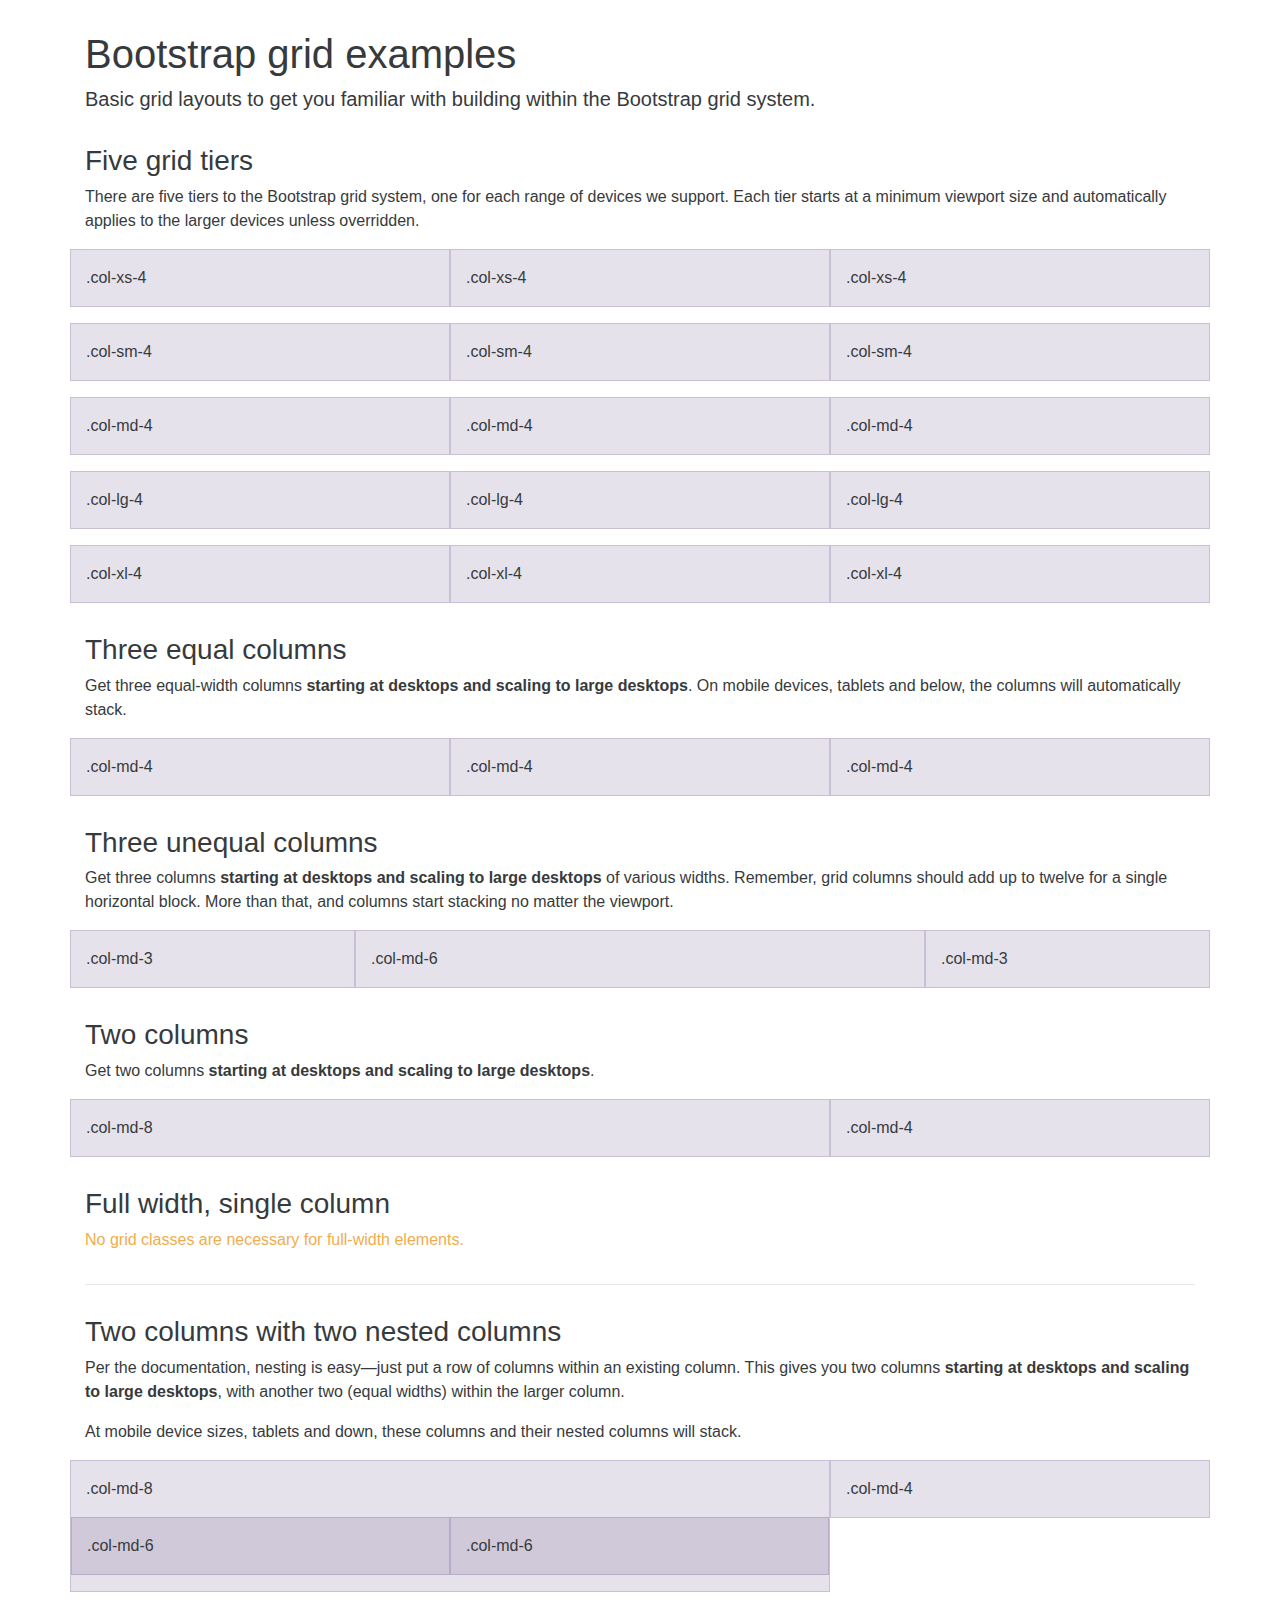
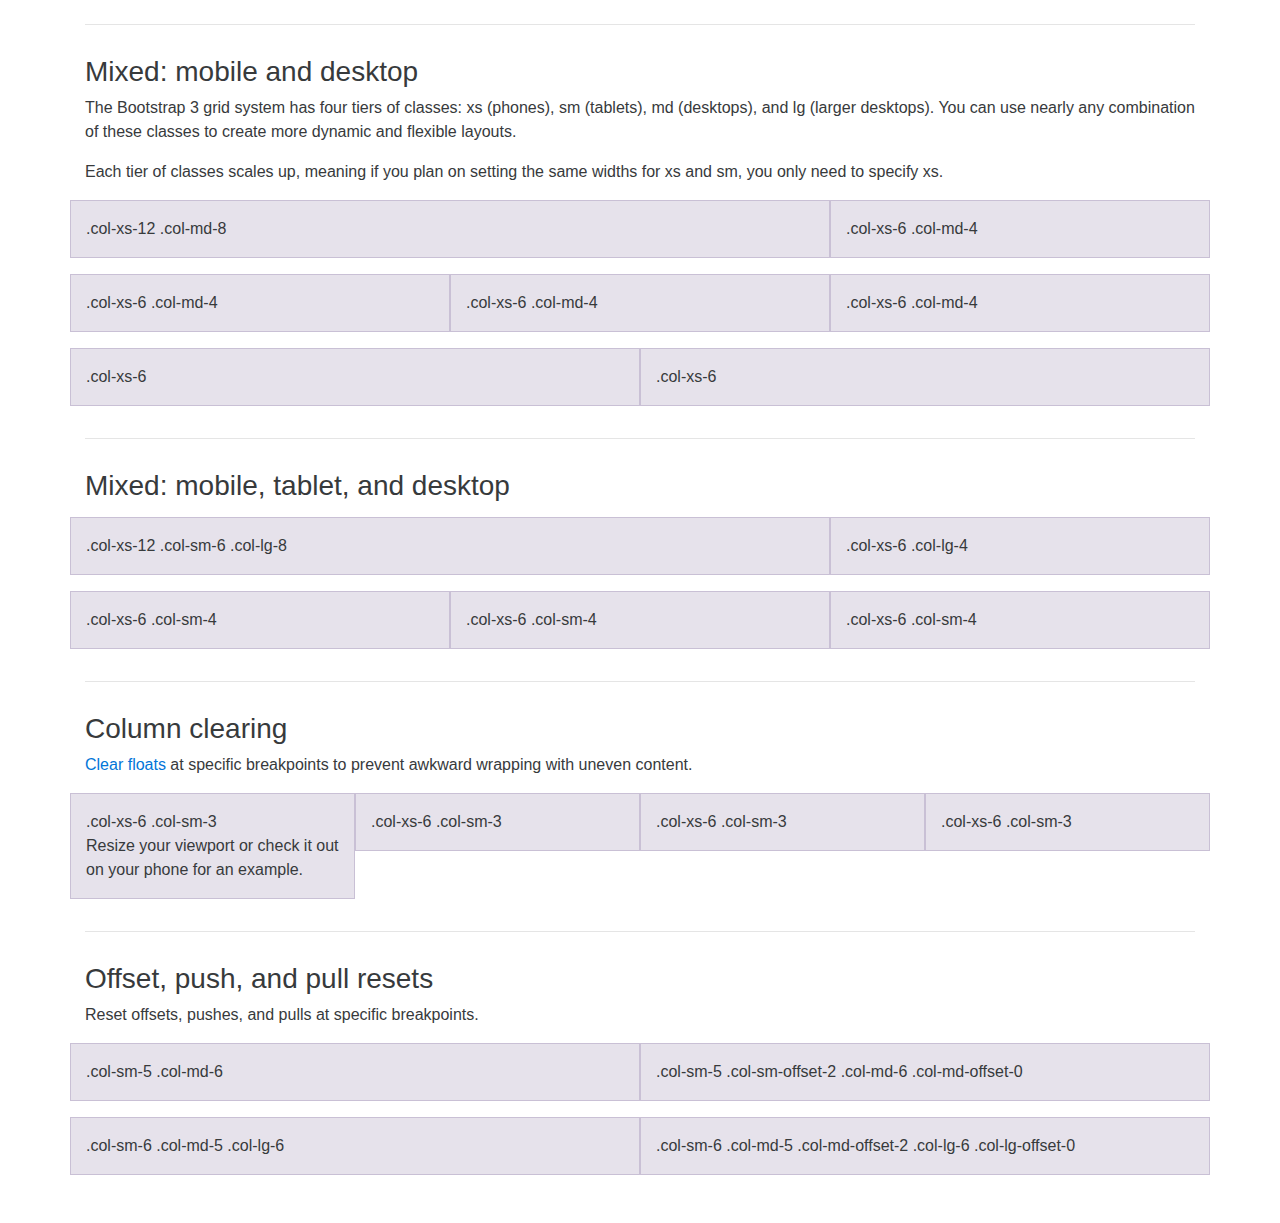
<file: bootstrap-4.0.0-alpha.2/docs/examples/grid/index.html>
<!DOCTYPE html>
<html lang="en">
  <head>
    <meta charset="utf-8">
    <meta http-equiv="X-UA-Compatible" content="IE=edge">
    <meta name="viewport" content="width=device-width, initial-scale=1, shrink-to-fit=no">
    <!-- The above 3 meta tags *must* come first in the head; any other head content must come *after* these tags -->
    <meta name="description" content="">
    <meta name="author" content="">
    <link rel="icon" href="../../favicon.ico">

    <title>Grid Template for Bootstrap</title>

    <!-- Bootstrap core CSS -->
    <link href="../../dist/css/bootstrap.min.css" rel="stylesheet">

    <!-- Custom styles for this template -->
    <link href="grid.css" rel="stylesheet">
  </head>

  <body>
    <div class="container">

      <div class="page-header">
        <h1>Bootstrap grid examples</h1>
        <p class="lead">Basic grid layouts to get you familiar with building within the Bootstrap grid system.</p>
      </div>

      <h3>Five grid tiers</h3>
      <p>There are five tiers to the Bootstrap grid system, one for each range of devices we support. Each tier starts at a minimum viewport size and automatically applies to the larger devices unless overridden.</p>

<div class="row">
  <div class="col-xs-4">.col-xs-4</div>
  <div class="col-xs-4">.col-xs-4</div>
  <div class="col-xs-4">.col-xs-4</div>
</div>

<div class="row">
  <div class="col-sm-4">.col-sm-4</div>
  <div class="col-sm-4">.col-sm-4</div>
  <div class="col-sm-4">.col-sm-4</div>
</div>

<div class="row">
  <div class="col-md-4">.col-md-4</div>
  <div class="col-md-4">.col-md-4</div>
  <div class="col-md-4">.col-md-4</div>
</div>

<div class="row">
  <div class="col-lg-4">.col-lg-4</div>
  <div class="col-lg-4">.col-lg-4</div>
  <div class="col-lg-4">.col-lg-4</div>
</div>

<div class="row">
  <div class="col-xl-4">.col-xl-4</div>
  <div class="col-xl-4">.col-xl-4</div>
  <div class="col-xl-4">.col-xl-4</div>
</div>

      <h3>Three equal columns</h3>
      <p>Get three equal-width columns <strong>starting at desktops and scaling to large desktops</strong>. On mobile devices, tablets and below, the columns will automatically stack.</p>
      <div class="row">
        <div class="col-md-4">.col-md-4</div>
        <div class="col-md-4">.col-md-4</div>
        <div class="col-md-4">.col-md-4</div>
      </div>

      <h3>Three unequal columns</h3>
      <p>Get three columns <strong>starting at desktops and scaling to large desktops</strong> of various widths. Remember, grid columns should add up to twelve for a single horizontal block. More than that, and columns start stacking no matter the viewport.</p>
      <div class="row">
        <div class="col-md-3">.col-md-3</div>
        <div class="col-md-6">.col-md-6</div>
        <div class="col-md-3">.col-md-3</div>
      </div>

      <h3>Two columns</h3>
      <p>Get two columns <strong>starting at desktops and scaling to large desktops</strong>.</p>
      <div class="row">
        <div class="col-md-8">.col-md-8</div>
        <div class="col-md-4">.col-md-4</div>
      </div>

      <h3>Full width, single column</h3>
      <p class="text-warning">No grid classes are necessary for full-width elements.</p>

      <hr>

      <h3>Two columns with two nested columns</h3>
      <p>Per the documentation, nesting is easy—just put a row of columns within an existing column. This gives you two columns <strong>starting at desktops and scaling to large desktops</strong>, with another two (equal widths) within the larger column.</p>
      <p>At mobile device sizes, tablets and down, these columns and their nested columns will stack.</p>
      <div class="row">
        <div class="col-md-8">
          .col-md-8
          <div class="row">
            <div class="col-md-6">.col-md-6</div>
            <div class="col-md-6">.col-md-6</div>
          </div>
        </div>
        <div class="col-md-4">.col-md-4</div>
      </div>

      <hr>

      <h3>Mixed: mobile and desktop</h3>
      <p>The Bootstrap 3 grid system has four tiers of classes: xs (phones), sm (tablets), md (desktops), and lg (larger desktops). You can use nearly any combination of these classes to create more dynamic and flexible layouts.</p>
      <p>Each tier of classes scales up, meaning if you plan on setting the same widths for xs and sm, you only need to specify xs.</p>
      <div class="row">
        <div class="col-xs-12 col-md-8">.col-xs-12 .col-md-8</div>
        <div class="col-xs-6 col-md-4">.col-xs-6 .col-md-4</div>
      </div>
      <div class="row">
        <div class="col-xs-6 col-md-4">.col-xs-6 .col-md-4</div>
        <div class="col-xs-6 col-md-4">.col-xs-6 .col-md-4</div>
        <div class="col-xs-6 col-md-4">.col-xs-6 .col-md-4</div>
      </div>
      <div class="row">
        <div class="col-xs-6">.col-xs-6</div>
        <div class="col-xs-6">.col-xs-6</div>
      </div>

      <hr>

      <h3>Mixed: mobile, tablet, and desktop</h3>
      <p></p>
      <div class="row">
        <div class="col-xs-12 col-sm-6 col-lg-8">.col-xs-12 .col-sm-6 .col-lg-8</div>
        <div class="col-xs-6 col-lg-4">.col-xs-6 .col-lg-4</div>
      </div>
      <div class="row">
        <div class="col-xs-6 col-sm-4">.col-xs-6 .col-sm-4</div>
        <div class="col-xs-6 col-sm-4">.col-xs-6 .col-sm-4</div>
        <div class="col-xs-6 col-sm-4">.col-xs-6 .col-sm-4</div>
      </div>

      <hr>

      <h3>Column clearing</h3>
      <p><a href="http://getbootstrap.com/css/#grid-responsive-resets">Clear floats</a> at specific breakpoints to prevent awkward wrapping with uneven content.</p>
      <div class="row">
        <div class="col-xs-6 col-sm-3">
          .col-xs-6 .col-sm-3
          <br>
          Resize your viewport or check it out on your phone for an example.
        </div>
        <div class="col-xs-6 col-sm-3">.col-xs-6 .col-sm-3</div>

        <!-- Add the extra clearfix for only the required viewport -->
        <div class="clearfix hidden-sm-up"></div>

        <div class="col-xs-6 col-sm-3">.col-xs-6 .col-sm-3</div>
        <div class="col-xs-6 col-sm-3">.col-xs-6 .col-sm-3</div>
      </div>

      <hr>

      <h3>Offset, push, and pull resets</h3>
      <p>Reset offsets, pushes, and pulls at specific breakpoints.</p>
      <div class="row">
        <div class="col-sm-5 col-md-6">.col-sm-5 .col-md-6</div>
        <div class="col-sm-5 col-sm-offset-2 col-md-6 col-md-offset-0">.col-sm-5 .col-sm-offset-2 .col-md-6 .col-md-offset-0</div>
      </div>
      <div class="row">
        <div class="col-sm-6 col-md-5 col-lg-6">.col-sm-6 .col-md-5 .col-lg-6</div>
        <div class="col-sm-6 col-md-5 col-md-offset-2 col-lg-6 col-lg-offset-0">.col-sm-6 .col-md-5 .col-md-offset-2 .col-lg-6 .col-lg-offset-0</div>
      </div>


    </div> <!-- /container -->


    <!-- Bootstrap core JavaScript
    ================================================== -->
    <!-- Placed at the end of the document so the pages load faster -->
    <!-- IE10 viewport hack for Surface/desktop Windows 8 bug -->
    <script src="../../assets/js/ie10-viewport-bug-workaround.js"></script>
  </body>
</html>
</file>
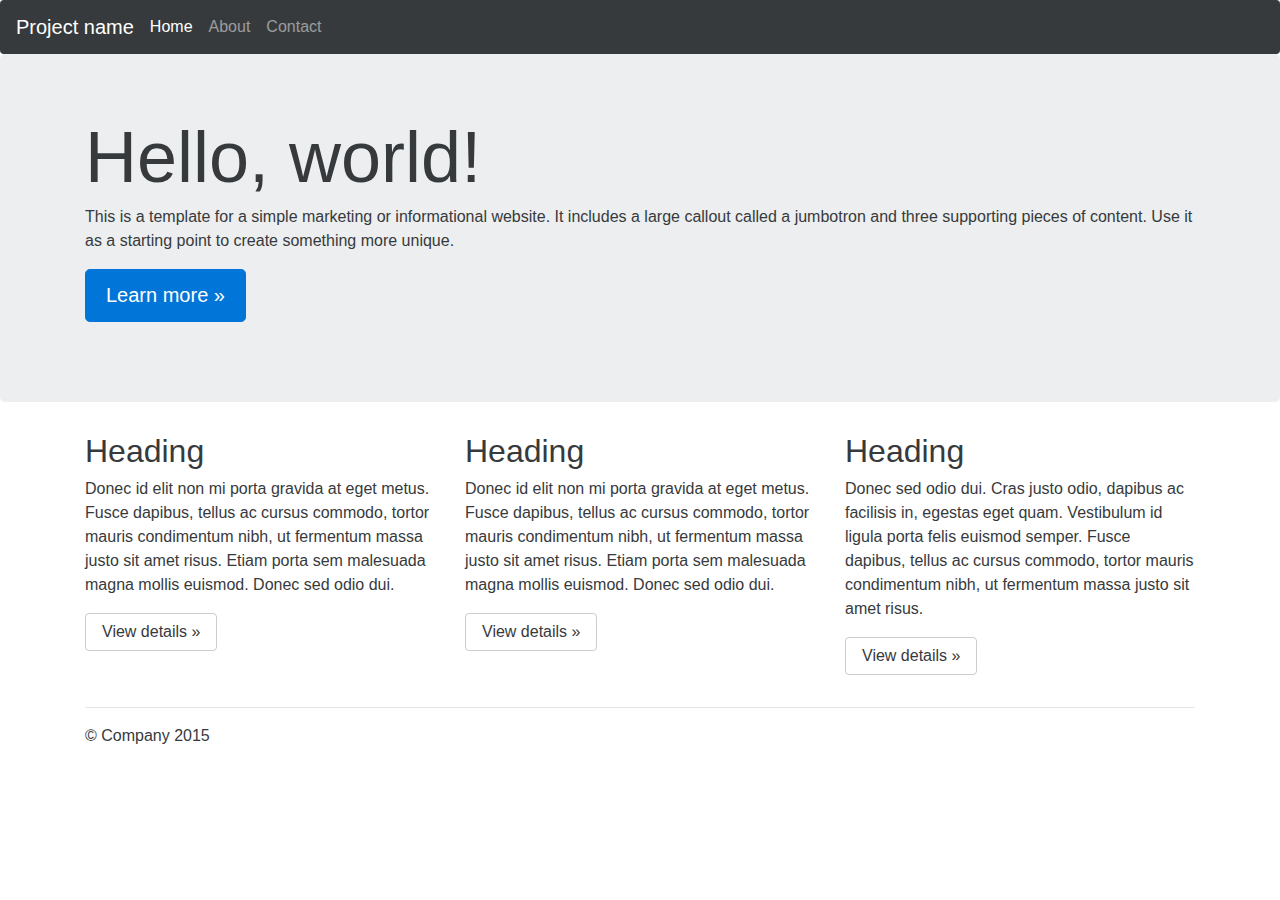
<file: bootstrap-4.0.0-alpha.2/docs/examples/jumbotron/index.html>
<!DOCTYPE html>
<html lang="en">
  <head>
    <meta charset="utf-8">
    <meta http-equiv="X-UA-Compatible" content="IE=edge">
    <meta name="viewport" content="width=device-width, initial-scale=1, shrink-to-fit=no">
    <!-- The above 3 meta tags *must* come first in the head; any other head content must come *after* these tags -->
    <meta name="description" content="">
    <meta name="author" content="">
    <link rel="icon" href="../../favicon.ico">

    <title>Jumbotron Template for Bootstrap</title>

    <!-- Bootstrap core CSS -->
    <link href="../../dist/css/bootstrap.min.css" rel="stylesheet">

    <!-- Custom styles for this template -->
    <link href="jumbotron.css" rel="stylesheet">
  </head>

  <body>

    <nav class="navbar navbar-static-top navbar-dark bg-inverse">
      <a class="navbar-brand" href="#">Project name</a>
      <ul class="nav navbar-nav">
        <li class="nav-item active">
          <a class="nav-link" href="#">Home <span class="sr-only">(current)</span></a>
        </li>
        <li class="nav-item">
          <a class="nav-link" href="#">About</a>
        </li>
        <li class="nav-item">
          <a class="nav-link" href="#">Contact</a>
        </li>
      </ul>
    </nav>

    <!-- Main jumbotron for a primary marketing message or call to action -->
    <div class="jumbotron">
      <div class="container">
        <h1 class="display-3">Hello, world!</h1>
        <p>This is a template for a simple marketing or informational website. It includes a large callout called a jumbotron and three supporting pieces of content. Use it as a starting point to create something more unique.</p>
        <p><a class="btn btn-primary btn-lg" href="#" role="button">Learn more &raquo;</a></p>
      </div>
    </div>

    <div class="container">
      <!-- Example row of columns -->
      <div class="row">
        <div class="col-md-4">
          <h2>Heading</h2>
          <p>Donec id elit non mi porta gravida at eget metus. Fusce dapibus, tellus ac cursus commodo, tortor mauris condimentum nibh, ut fermentum massa justo sit amet risus. Etiam porta sem malesuada magna mollis euismod. Donec sed odio dui. </p>
          <p><a class="btn btn-secondary" href="#" role="button">View details &raquo;</a></p>
        </div>
        <div class="col-md-4">
          <h2>Heading</h2>
          <p>Donec id elit non mi porta gravida at eget metus. Fusce dapibus, tellus ac cursus commodo, tortor mauris condimentum nibh, ut fermentum massa justo sit amet risus. Etiam porta sem malesuada magna mollis euismod. Donec sed odio dui. </p>
          <p><a class="btn btn-secondary" href="#" role="button">View details &raquo;</a></p>
       </div>
        <div class="col-md-4">
          <h2>Heading</h2>
          <p>Donec sed odio dui. Cras justo odio, dapibus ac facilisis in, egestas eget quam. Vestibulum id ligula porta felis euismod semper. Fusce dapibus, tellus ac cursus commodo, tortor mauris condimentum nibh, ut fermentum massa justo sit amet risus.</p>
          <p><a class="btn btn-secondary" href="#" role="button">View details &raquo;</a></p>
        </div>
      </div>

      <hr>

      <footer>
        <p>&copy; Company 2015</p>
      </footer>
    </div> <!-- /container -->


    <!-- Bootstrap core JavaScript
    ================================================== -->
    <!-- Placed at the end of the document so the pages load faster -->
    <script src="https://ajax.googleapis.com/ajax/libs/jquery/2.1.4/jquery.min.js"></script>
    <script>window.jQuery || document.write('<script src="../../assets/js/vendor/jquery.min.js"><\/script>')</script>
    <script src="../../dist/js/bootstrap.min.js"></script>
    <!-- IE10 viewport hack for Surface/desktop Windows 8 bug -->
    <script src="../../assets/js/ie10-viewport-bug-workaround.js"></script>
  </body>
</html>
</file>
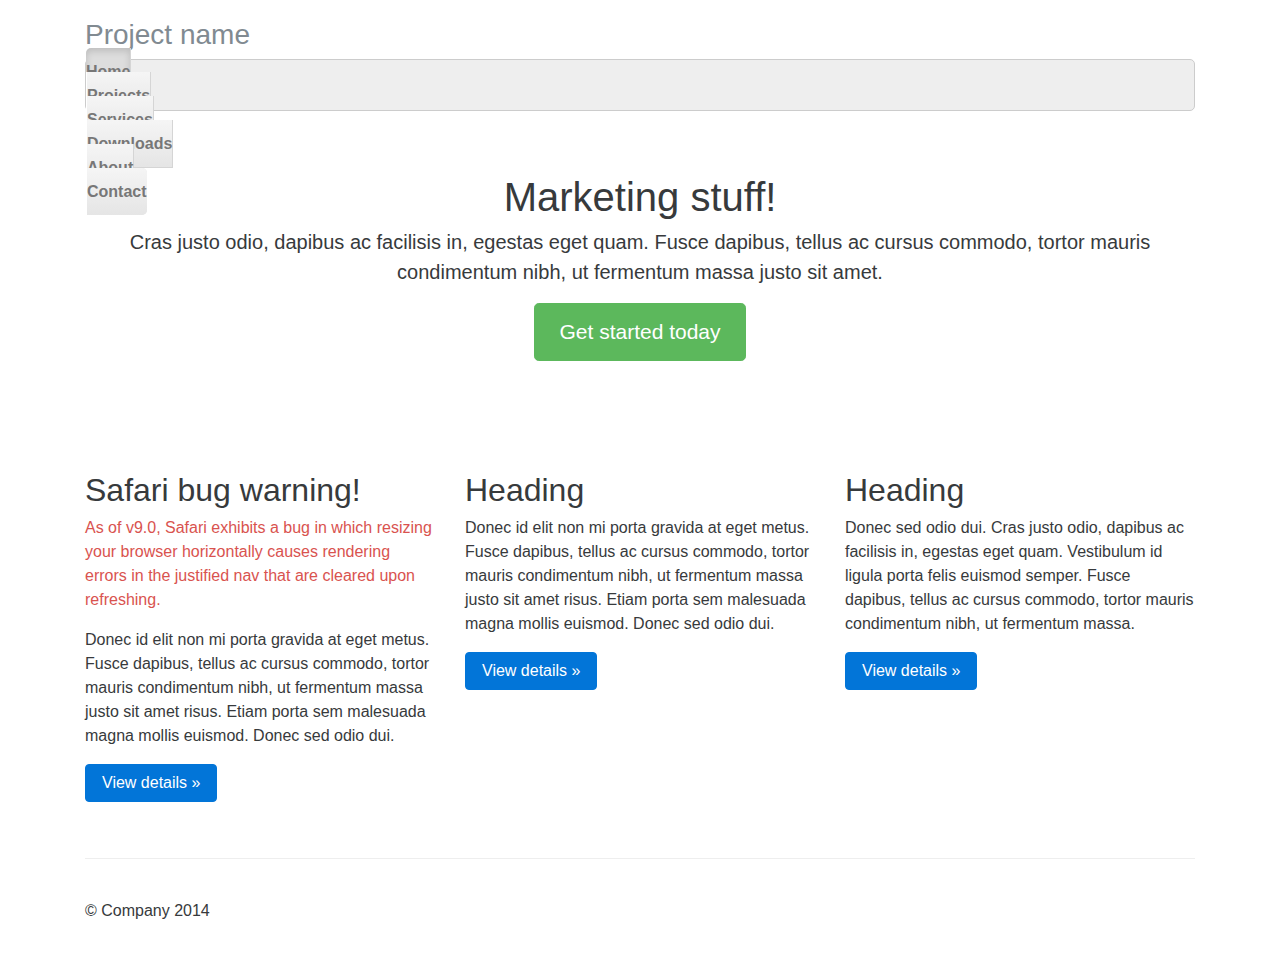
<file: bootstrap-4.0.0-alpha.2/docs/examples/justified-nav/index.html>
<!DOCTYPE html>
<html lang="en">
  <head>
    <meta charset="utf-8">
    <meta http-equiv="X-UA-Compatible" content="IE=edge">
    <meta name="viewport" content="width=device-width, initial-scale=1, shrink-to-fit=no">
    <!-- The above 3 meta tags *must* come first in the head; any other head content must come *after* these tags -->
    <meta name="description" content="">
    <meta name="author" content="">
    <link rel="icon" href="../../favicon.ico">

    <title>Justified Nav Template for Bootstrap</title>

    <!-- Bootstrap core CSS -->
    <link href="../../dist/css/bootstrap.min.css" rel="stylesheet">

    <!-- Custom styles for this template -->
    <link href="justified-nav.css" rel="stylesheet">
  </head>

  <body>

    <div class="container">

      <!-- The justified navigation menu is meant for single line per list item.
           Multiple lines will require custom code not provided by Bootstrap. -->
      <div class="masthead">
        <h3 class="text-muted">Project name</h3>
        <nav>
          <ul class="nav nav-justified">
            <li class="active"><a href="#">Home</a></li>
            <li><a href="#">Projects</a></li>
            <li><a href="#">Services</a></li>
            <li><a href="#">Downloads</a></li>
            <li><a href="#">About</a></li>
            <li><a href="#">Contact</a></li>
          </ul>
        </nav>
      </div>

      <!-- Jumbotron -->
      <div class="jumbotron">
        <h1>Marketing stuff!</h1>
        <p class="lead">Cras justo odio, dapibus ac facilisis in, egestas eget quam. Fusce dapibus, tellus ac cursus commodo, tortor mauris condimentum nibh, ut fermentum massa justo sit amet.</p>
        <p><a class="btn btn-lg btn-success" href="#" role="button">Get started today</a></p>
      </div>

      <!-- Example row of columns -->
      <div class="row">
        <div class="col-lg-4">
          <h2>Safari bug warning!</h2>
          <p class="text-danger">As of v9.0, Safari exhibits a bug in which resizing your browser horizontally causes rendering errors in the justified nav that are cleared upon refreshing.</p>
          <p>Donec id elit non mi porta gravida at eget metus. Fusce dapibus, tellus ac cursus commodo, tortor mauris condimentum nibh, ut fermentum massa justo sit amet risus. Etiam porta sem malesuada magna mollis euismod. Donec sed odio dui. </p>
          <p><a class="btn btn-primary" href="#" role="button">View details &raquo;</a></p>
        </div>
        <div class="col-lg-4">
          <h2>Heading</h2>
          <p>Donec id elit non mi porta gravida at eget metus. Fusce dapibus, tellus ac cursus commodo, tortor mauris condimentum nibh, ut fermentum massa justo sit amet risus. Etiam porta sem malesuada magna mollis euismod. Donec sed odio dui. </p>
          <p><a class="btn btn-primary" href="#" role="button">View details &raquo;</a></p>
       </div>
        <div class="col-lg-4">
          <h2>Heading</h2>
          <p>Donec sed odio dui. Cras justo odio, dapibus ac facilisis in, egestas eget quam. Vestibulum id ligula porta felis euismod semper. Fusce dapibus, tellus ac cursus commodo, tortor mauris condimentum nibh, ut fermentum massa.</p>
          <p><a class="btn btn-primary" href="#" role="button">View details &raquo;</a></p>
        </div>
      </div>

      <!-- Site footer -->
      <footer class="footer">
        <p>&copy; Company 2014</p>
      </footer>

    </div> <!-- /container -->


    <!-- Bootstrap core JavaScript
    ================================================== -->
    <!-- Placed at the end of the document so the pages load faster -->
    <!-- IE10 viewport hack for Surface/desktop Windows 8 bug -->
    <script src="../../assets/js/ie10-viewport-bug-workaround.js"></script>
  </body>
</html>
</file>
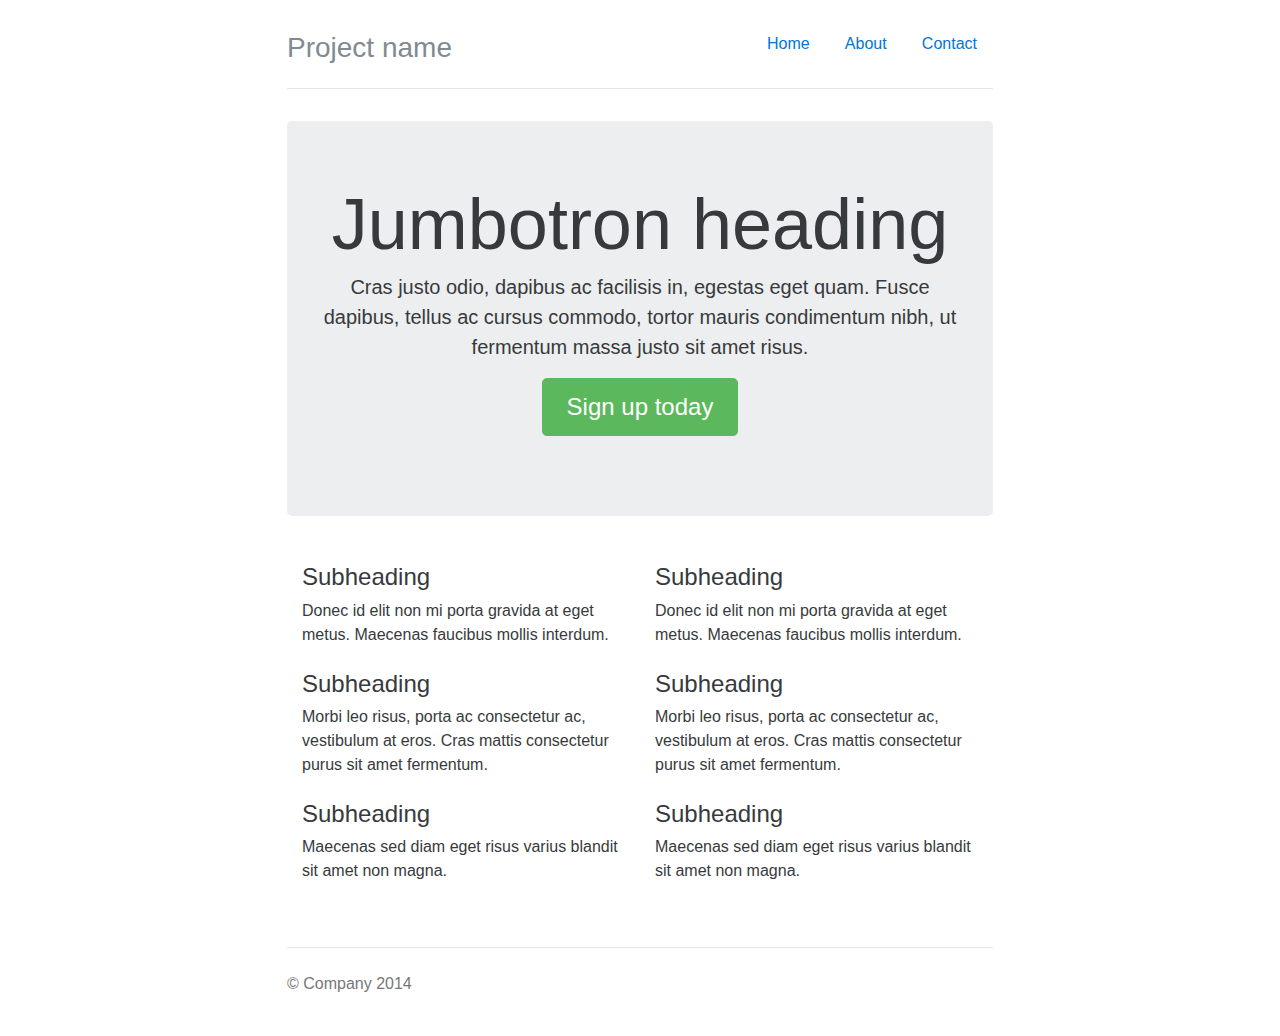
<file: bootstrap-4.0.0-alpha.2/docs/examples/narrow-jumbotron/index.html>
<!DOCTYPE html>
<html lang="en">
  <head>
    <meta charset="utf-8">
    <meta http-equiv="X-UA-Compatible" content="IE=edge">
    <meta name="viewport" content="width=device-width, initial-scale=1, shrink-to-fit=no">
    <!-- The above 3 meta tags *must* come first in the head; any other head content must come *after* these tags -->
    <meta name="description" content="">
    <meta name="author" content="">
    <link rel="icon" href="../../favicon.ico">

    <title>Narrow Jumbotron Template for Bootstrap</title>

    <!-- Bootstrap core CSS -->
    <link href="../../dist/css/bootstrap.min.css" rel="stylesheet">

    <!-- Custom styles for this template -->
    <link href="narrow-jumbotron.css" rel="stylesheet">
  </head>

  <body>

    <div class="container">
      <div class="header clearfix">
        <nav>
          <ul class="nav nav-pills pull-xs-right">
            <li class="nav-item active">
              <a class="nav-link" href="#">Home <span class="sr-only">(current)</span></a>
            </li>
            <li class="nav-item">
              <a class="nav-link" href="#">About</a>
            </li>
            <li class="nav-item">
              <a class="nav-link" href="#">Contact</a>
            </li>
          </ul>
        </nav>
        <h3 class="text-muted">Project name</h3>
      </div>

      <div class="jumbotron">
        <h1 class="display-3">Jumbotron heading</h1>
        <p class="lead">Cras justo odio, dapibus ac facilisis in, egestas eget quam. Fusce dapibus, tellus ac cursus commodo, tortor mauris condimentum nibh, ut fermentum massa justo sit amet risus.</p>
        <p><a class="btn btn-lg btn-success" href="#" role="button">Sign up today</a></p>
      </div>

      <div class="row marketing">
        <div class="col-lg-6">
          <h4>Subheading</h4>
          <p>Donec id elit non mi porta gravida at eget metus. Maecenas faucibus mollis interdum.</p>

          <h4>Subheading</h4>
          <p>Morbi leo risus, porta ac consectetur ac, vestibulum at eros. Cras mattis consectetur purus sit amet fermentum.</p>

          <h4>Subheading</h4>
          <p>Maecenas sed diam eget risus varius blandit sit amet non magna.</p>
        </div>

        <div class="col-lg-6">
          <h4>Subheading</h4>
          <p>Donec id elit non mi porta gravida at eget metus. Maecenas faucibus mollis interdum.</p>

          <h4>Subheading</h4>
          <p>Morbi leo risus, porta ac consectetur ac, vestibulum at eros. Cras mattis consectetur purus sit amet fermentum.</p>

          <h4>Subheading</h4>
          <p>Maecenas sed diam eget risus varius blandit sit amet non magna.</p>
        </div>
      </div>

      <footer class="footer">
        <p>&copy; Company 2014</p>
      </footer>

    </div> <!-- /container -->


    <!-- Bootstrap core JavaScript
    ================================================== -->
    <!-- Placed at the end of the document so the pages load faster -->
    <!-- IE10 viewport hack for Surface/desktop Windows 8 bug -->
    <script src="../../assets/js/ie10-viewport-bug-workaround.js"></script>
  </body>
</html>
</file>
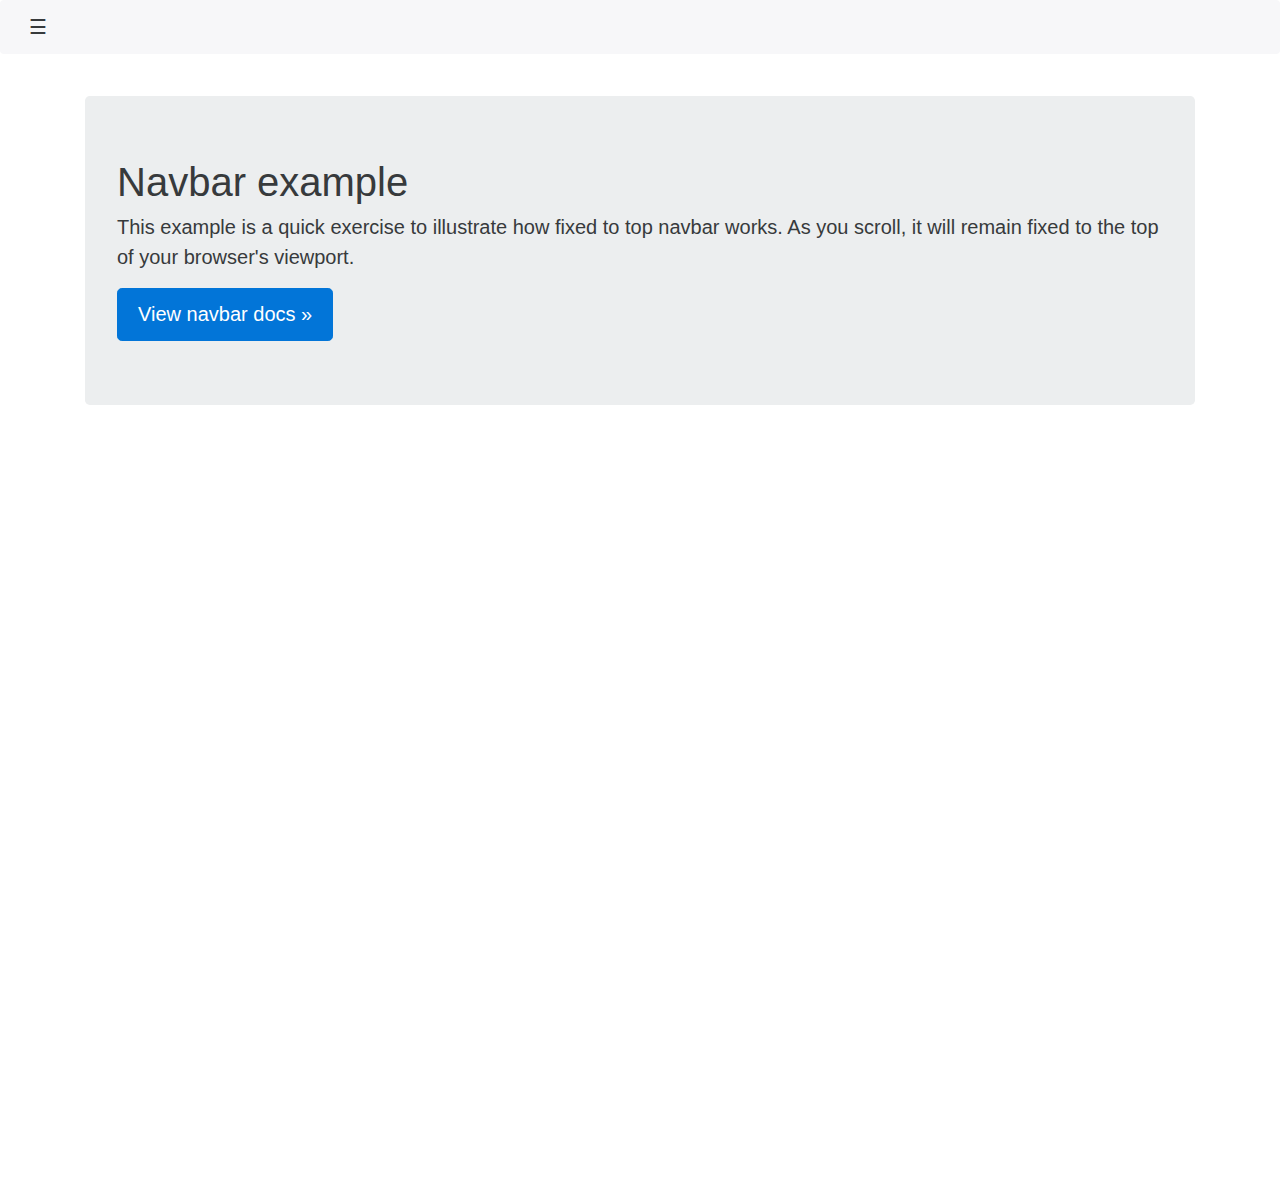
<file: bootstrap-4.0.0-alpha.2/docs/examples/navbar-top-fixed/index.html>
<!DOCTYPE html>
<html lang="en">
  <head>
    <meta charset="utf-8">
    <meta http-equiv="X-UA-Compatible" content="IE=edge">
    <meta name="viewport" content="width=device-width, initial-scale=1, shrink-to-fit=no">
    <meta name="description" content="">
    <meta name="author" content="">
    <link rel="icon" href="../../favicon.ico">

    <title>Fixed top navbar example for Bootstrap</title>

    <!-- Bootstrap core CSS -->
    <link href="../../dist/css/bootstrap.min.css" rel="stylesheet">

    <!-- Custom styles for this template -->
    <link href="navbar-top-fixed.css" rel="stylesheet">
  </head>

  <body>

    <div class="pos-f-t">
      <div class="collapse" id="navbar-header">
        <div class="container-fluid bg-inverse p-a-1">
          <h3>Collapsed content</h3>
          <p>Toggleable via the navbar brand.</p>
        </div>
      </div>
      <div class="navbar navbar-light bg-faded navbar-static-top">
        <button class="navbar-toggler" type="button" data-toggle="collapse" data-target="#navbar-header">
          &#9776;
        </button>
      </div>
    </div>

    <div class="container">
      <div class="jumbotron">
        <h1>Navbar example</h1>
        <p class="lead">This example is a quick exercise to illustrate how fixed to top navbar works. As you scroll, it will remain fixed to the top of your browser's viewport.</p>
        <a class="btn btn-lg btn-primary" href="../../components/#navbar" role="button">View navbar docs &raquo;</a>
      </div>
    </div>


    <!-- Bootstrap core JavaScript
    ================================================== -->
    <!-- Placed at the end of the document so the pages load faster -->
    <script src="https://ajax.googleapis.com/ajax/libs/jquery/2.1.4/jquery.min.js"></script>
    <script>window.jQuery || document.write('<script src="../../assets/js/vendor/jquery.min.js"><\/script>')</script>
    <script src="../../dist/js/bootstrap.min.js"></script>
    <!-- IE10 viewport hack for Surface/desktop Windows 8 bug -->
    <script src="../../assets/js/ie10-viewport-bug-workaround.js"></script>
  </body>
</html>
</file>
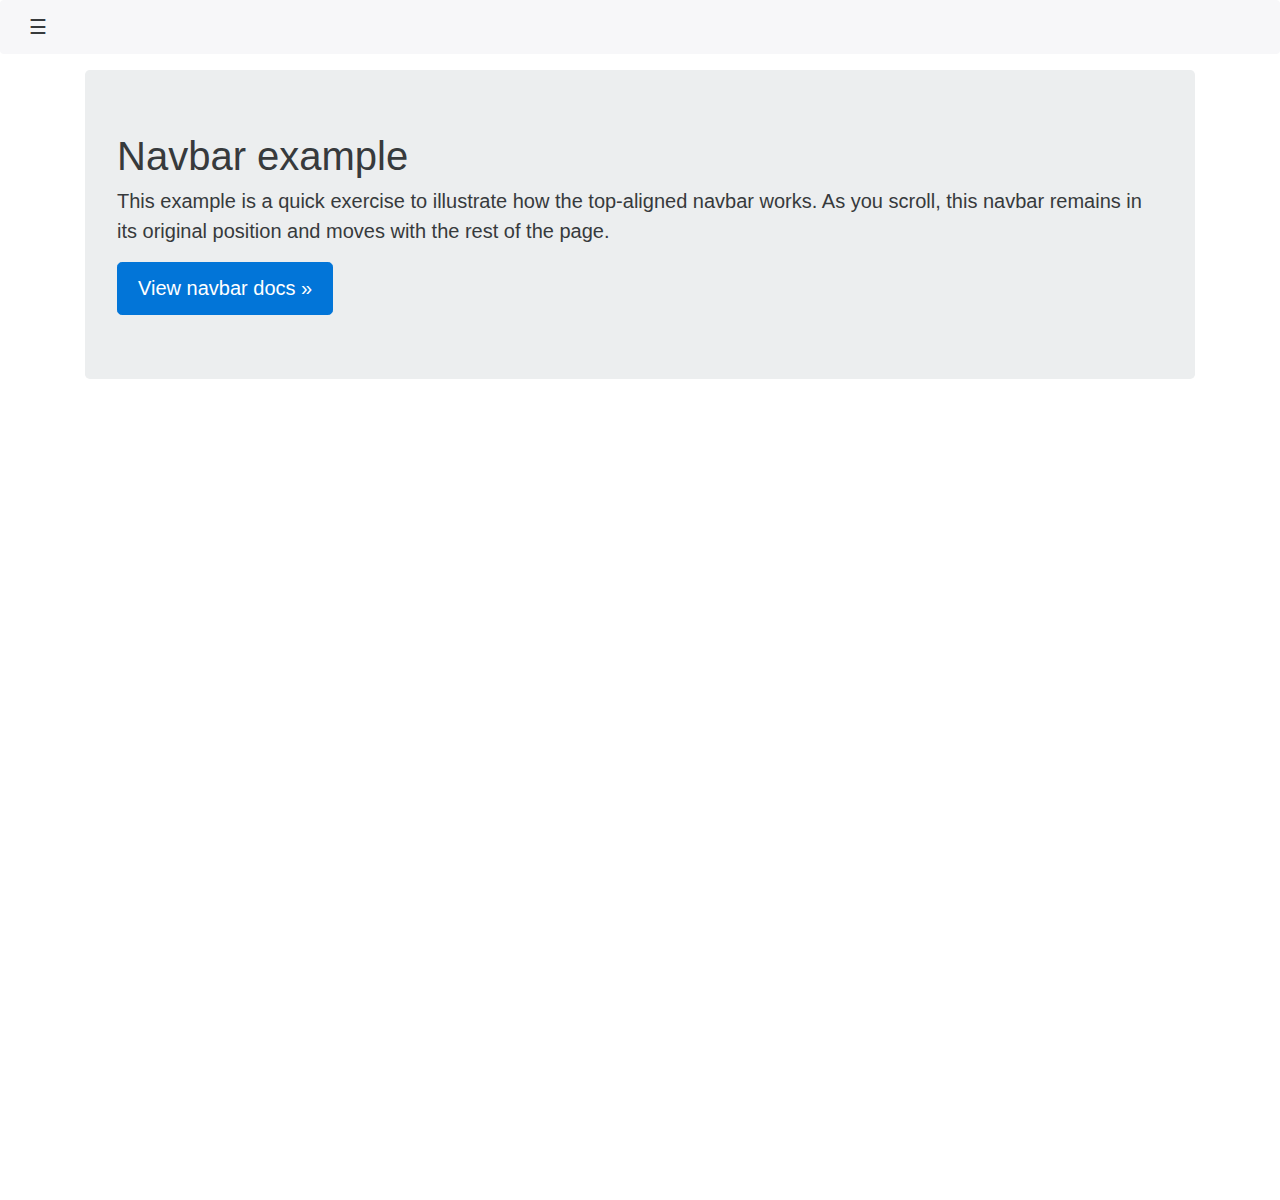
<file: bootstrap-4.0.0-alpha.2/docs/examples/navbar-top/index.html>
<!DOCTYPE html>
<html lang="en">
  <head>
    <meta charset="utf-8">
    <meta http-equiv="X-UA-Compatible" content="IE=edge">
    <meta name="viewport" content="width=device-width, initial-scale=1, shrink-to-fit=no">
    <meta name="description" content="">
    <meta name="author" content="">
    <link rel="icon" href="../../favicon.ico">

    <title>Top navbar example for Bootstrap</title>

    <!-- Bootstrap core CSS -->
    <link href="../../dist/css/bootstrap.min.css" rel="stylesheet">

    <!-- Custom styles for this template -->
    <link href="navbar-top.css" rel="stylesheet">
  </head>

  <body>

    <div class="collapse" id="navbar-header">
      <div class="container-fluid bg-inverse p-a-1">
        <h3>Collapsed content</h3>
        <p>Toggleable via the navbar brand.</p>
      </div>
    </div>
    <div class="navbar navbar-light bg-faded navbar-static-top m-b-1">
      <button class="navbar-toggler" type="button" data-toggle="collapse" data-target="#navbar-header">
        &#9776;
      </button>
    </div>

    <div class="container">
      <div class="jumbotron">
        <h1>Navbar example</h1>
        <p class="lead">This example is a quick exercise to illustrate how the top-aligned navbar works. As you scroll, this navbar remains in its original position and moves with the rest of the page.</p>
        <a class="btn btn-lg btn-primary" href="../../components/#navbar" role="button">View navbar docs &raquo;</a>
      </div>
    </div>


    <!-- Bootstrap core JavaScript
    ================================================== -->
    <!-- Placed at the end of the document so the pages load faster -->
    <script src="https://ajax.googleapis.com/ajax/libs/jquery/2.1.4/jquery.min.js"></script>
    <script>window.jQuery || document.write('<script src="../../assets/js/vendor/jquery.min.js"><\/script>')</script>
    <script src="../../dist/js/bootstrap.min.js"></script>
    <!-- IE10 viewport hack for Surface/desktop Windows 8 bug -->
    <script src="../../assets/js/ie10-viewport-bug-workaround.js"></script>
  </body>
</html>
</file>
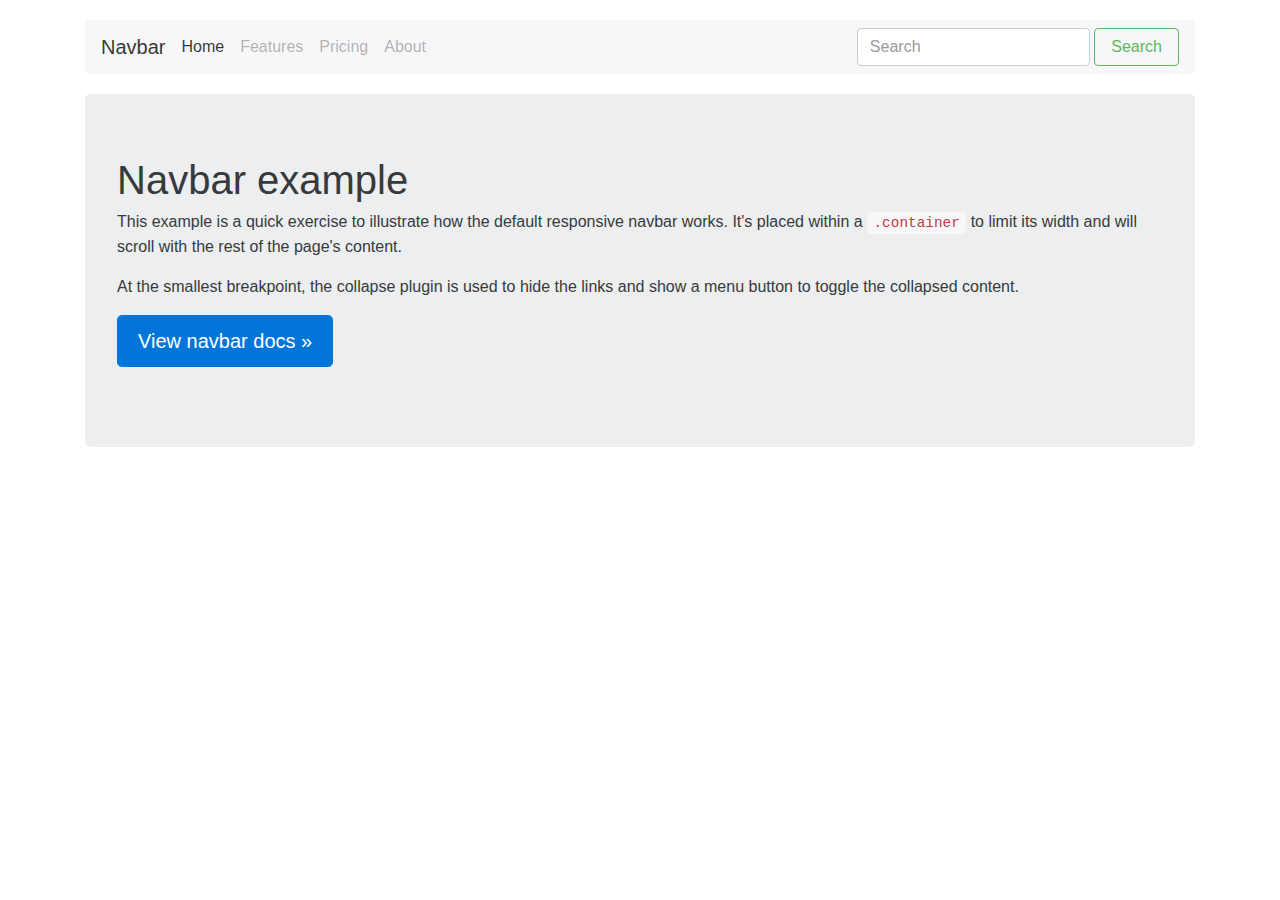
<file: bootstrap-4.0.0-alpha.2/docs/examples/navbar/index.html>
<!DOCTYPE html>
<html lang="en">
  <head>
    <meta charset="utf-8">
    <meta http-equiv="X-UA-Compatible" content="IE=edge">
    <meta name="viewport" content="width=device-width, initial-scale=1, shrink-to-fit=no">
    <!-- The above 3 meta tags *must* come first in the head; any other head content must come *after* these tags -->
    <meta name="description" content="">
    <meta name="author" content="">
    <link rel="icon" href="../../favicon.ico">

    <title>Navbar Template for Bootstrap</title>

    <!-- Bootstrap core CSS -->
    <link href="../../dist/css/bootstrap.min.css" rel="stylesheet">

    <!-- Custom styles for this template -->
    <link href="navbar.css" rel="stylesheet">
  </head>

  <body>

    <div class="container">
      <nav class="navbar navbar-light bg-faded">
        <button class="navbar-toggler hidden-sm-up" type="button" data-toggle="collapse" data-target="#navbar-header" aria-controls="navbar-header">
          &#9776;
        </button>
        <div class="collapse navbar-toggleable-xs" id="navbar-header">
          <a class="navbar-brand" href="#">Navbar</a>
          <ul class="nav navbar-nav">
            <li class="nav-item active">
              <a class="nav-link" href="#">Home <span class="sr-only">(current)</span></a>
            </li>
            <li class="nav-item">
              <a class="nav-link" href="#">Features</a>
            </li>
            <li class="nav-item">
              <a class="nav-link" href="#">Pricing</a>
            </li>
            <li class="nav-item">
              <a class="nav-link" href="#">About</a>
            </li>
          </ul>
          <form class="form-inline pull-xs-right">
            <input class="form-control" type="text" placeholder="Search">
            <button class="btn btn-success-outline" type="submit">Search</button>
          </form>
        </div>
      </nav> <!-- /navbar -->

      <!-- Main component for a primary marketing message or call to action -->
      <div class="jumbotron">
        <h1>Navbar example</h1>
        <p>This example is a quick exercise to illustrate how the default responsive navbar works. It's placed within a <code>.container</code> to limit its width and will scroll with the rest of the page's content.</p>
        <p>At the smallest breakpoint, the collapse plugin is used to hide the links and show a menu button to toggle the collapsed content.</p>
        <p>
          <a class="btn btn-lg btn-primary" href="../../components/navbar" role="button">View navbar docs &raquo;</a>
        </p>
      </div>

    </div> <!-- /container -->


    <!-- Bootstrap core JavaScript
    ================================================== -->
    <!-- Placed at the end of the document so the pages load faster -->
    <script src="https://ajax.googleapis.com/ajax/libs/jquery/2.1.4/jquery.min.js"></script>
    <script>window.jQuery || document.write('<script src="../../assets/js/vendor/jquery.min.js"><\/script>')</script>
    <script src="../../dist/js/bootstrap.min.js"></script>
    <!-- IE10 viewport hack for Surface/desktop Windows 8 bug -->
    <script src="../../assets/js/ie10-viewport-bug-workaround.js"></script>
  </body>
</html>
</file>
<file: bootstrap-4.0.0-alpha.2/docs/examples/album/album.css>
body {
  min-height: 75rem; /* Can be removed; just added for demo purposes */
}

.navbar {
  margin-bottom: 0;
}

.navbar-collapse .container-fluid {
  padding: 2rem 2.5rem;
  border-bottom: 1px solid #55595c;
}

.navbar-collapse h4 {
  color: #818a91;
}

.navbar-collapse .text-muted {
  color: #818a91;
}

.about {
  float: left;
  max-width: 30rem;
  margin-right: 3rem;
}

.social a {
  font-weight: 500;
  color: #eceeef;
}
.social a:hover {
  color: #fff;
}

.jumbotron {
  padding-top: 6rem;
  padding-bottom: 6rem;
  margin-bottom: 0;
  background-color: #fff;
}

.jumbotron p:last-child {
  margin-bottom: 0;
}

.jumbotron-heading {
  font-weight: 300;
}

.jumbotron .container {
  max-width: 40rem;
}

.album {
  min-height: 50rem; /* Can be removed; just added for demo purposes */
  padding-top: 3rem;
  padding-bottom: 3rem;
  background-color: #f7f7f7;
}

.card {
  float: left;
  width: 33.333%;
  padding: .75rem;
  margin-bottom: 2rem;
  border: 0;
}

.card > img {
  margin-bottom: .75rem;
}

.card-text {
  font-size: 85%;
}

footer {
  padding-top: 3rem;
  padding-bottom: 3rem;
}

footer p {
  margin-bottom: .25rem;
}
</file>
<file: bootstrap-4.0.0-alpha.2/docs/examples/blog/blog.css>
/*
 * Globals
 */

@media (min-width: 48em) {
  html {
    font-size: 18px;
  }
}

body {
  font-family: Georgia, "Times New Roman", Times, serif;
  color: #555;
}

h1, .h1,
h2, .h2,
h3, .h3,
h4, .h4,
h5, .h5,
h6, .h6 {
  font-family: "Helvetica Neue", Helvetica, Arial, sans-serif;
  font-weight: normal;
  color: #333;
}


/*
 * Override Bootstrap's default container.
 */

.container {
  max-width: 60rem;
}


/*
 * Masthead for nav
 */

.blog-masthead {
  margin-bottom: 3rem;
  background-color: #428bca;
  -webkit-box-shadow: inset 0 -.1rem .25rem rgba(0,0,0,.1);
          box-shadow: inset 0 -.1rem .25rem rgba(0,0,0,.1);
}

/* Nav links */
.nav-link {
  position: relative;
  padding: 1rem;
  font-weight: 500;
  color: #cdddeb;
}
.nav-link:hover,
.nav-link:focus {
  color: #fff;
  background-color: transparent;
}

/* Active state gets a caret at the bottom */
.nav-link.active {
  color: #fff;
}
.nav-link.active:after {
  position: absolute;
  bottom: 0;
  left: 50%;
  width: 0;
  height: 0;
  margin-left: -.3rem;
  vertical-align: middle;
  content: "";
  border-right: .3rem solid transparent;
  border-bottom: .3rem solid;
  border-left: .3rem solid transparent;
}


/*
 * Blog name and description
 */

.blog-header {
  padding-bottom: 1.25rem;
  margin-bottom: 2rem;
  border-bottom: .05rem solid #eee;
}
.blog-title {
  margin-bottom: 0;
  font-size: 2rem;
  font-weight: normal;
}
.blog-description {
  font-size: 1.1rem;
  color: #999;
}

@media (min-width: 40em) {
  .blog-title {
    font-size: 3.5rem;
  }
}


/*
 * Main column and sidebar layout
 */

/* Sidebar modules for boxing content */
.sidebar-module {
  padding: 1rem;
  /*margin: 0 -1rem 1rem;*/
}
.sidebar-module-inset {
  padding: 1rem;
  background-color: #f5f5f5;
  border-radius: .25rem;
}
.sidebar-module-inset p:last-child,
.sidebar-module-inset ul:last-child,
.sidebar-module-inset ol:last-child {
  margin-bottom: 0;
}


/* Pagination */
.pager {
  margin-bottom: 4rem;
  text-align: left;
}
.pager > li > a {
  width: 8rem;
  padding: .75rem 1.25rem;
  text-align: center;
  border-radius: 2rem;
}


/*
 * Blog posts
 */

.blog-post {
  margin-bottom: 4rem;
}
.blog-post-title {
  margin-bottom: .25rem;
  font-size: 2.5rem;
}
.blog-post-meta {
  margin-bottom: 1.25rem;
  color: #999;
}


/*
 * Footer
 */

.blog-footer {
  padding: 2.5rem 0;
  color: #999;
  text-align: center;
  background-color: #f9f9f9;
  border-top: .05rem solid #e5e5e5;
}
.blog-footer p:last-child {
  margin-bottom: 0;
}
</file>
<file: bootstrap-4.0.0-alpha.2/docs/examples/carousel/carousel.css>
/* GLOBAL STYLES
-------------------------------------------------- */
/* Padding below the footer and lighter body text */

body {
  padding-bottom: 3rem;
  color: #5a5a5a;
}


/* CUSTOMIZE THE CAROUSEL
-------------------------------------------------- */

/* Carousel base class */
.carousel {
  margin-bottom: 4rem;
}
/* Since positioning the image, we need to help out the caption */
.carousel-caption {
  z-index: 10;
}

/* Declare heights because of positioning of img element */
.carousel-item {
  height: 32rem;
  background-color: #777;
}
.carousel-item > img {
  position: absolute;
  top: 0;
  left: 0;
  min-width: 100%;
  height: 32rem;
}

.carousel-indicators {
  top: 1.5rem;
  right: 1.5rem;
  bottom: auto;
  left: auto;
  width: 1rem;
  margin-left: 0;
}

.carousel-indicators > li {
  margin-bottom: .25rem;
}


/* MARKETING CONTENT
-------------------------------------------------- */

/* Center align the text within the three columns below the carousel */
.marketing .col-lg-4 {
  margin-bottom: 1.5rem;
  text-align: center;
}
.marketing h2 {
  font-weight: normal;
}
.marketing .col-lg-4 p {
  margin-right: .75rem;
  margin-left: .75rem;
}


/* Featurettes
------------------------- */

.featurette-divider {
  margin: 5rem 0; /* Space out the Bootstrap <hr> more */
}

/* Thin out the marketing headings */
.featurette-heading {
  font-weight: 300;
  line-height: 1;
  letter-spacing: -.05rem;
}


/* RESPONSIVE CSS
-------------------------------------------------- */

@media (min-width: 40em) {
  /* Bump up size of carousel content */
  .carousel-caption p {
    margin-bottom: 1.25rem;
    font-size: 1.25rem;
    line-height: 1.4;
  }

  .featurette-heading {
    font-size: 50px;
  }
}

@media (min-width: 62em) {
  .featurette-heading {
    margin-top: 7rem;
  }
}
</file>
<file: bootstrap-4.0.0-alpha.2/docs/examples/cover/cover.css>
/*
 * Globals
 */

/* Links */
a,
a:focus,
a:hover {
  color: #fff;
}

/* Custom default button */
.btn-secondary,
.btn-secondary:hover,
.btn-secondary:focus {
  color: #333;
  text-shadow: none; /* Prevent inheritance from `body` */
  background-color: #fff;
  border: .05rem solid #fff;
}


/*
 * Base structure
 */

html,
body {
  height: 100%;
  background-color: #333;
}
body {
  color: #fff;
  text-align: center;
  text-shadow: 0 .05rem .1rem rgba(0,0,0,.5);
}

/* Extra markup and styles for table-esque vertical and horizontal centering */
.site-wrapper {
  display: table;
  width: 100%;
  height: 100%; /* For at least Firefox */
  min-height: 100%;
  -webkit-box-shadow: inset 0 0 5rem rgba(0,0,0,.5);
          box-shadow: inset 0 0 5rem rgba(0,0,0,.5);
}
.site-wrapper-inner {
  display: table-cell;
  vertical-align: top;
}
.cover-container {
  margin-right: auto;
  margin-left: auto;
}

/* Padding for spacing */
.inner {
  padding: 2rem;
}


/*
 * Header
 */

.masthead {
  margin-bottom: 2rem;
}

.masthead-brand {
  margin-bottom: 0;
}

.nav-masthead .nav-link {
  padding: .25rem 0;
  font-weight: bold;
  color: rgba(255,255,255,.5);
  background-color: transparent;
  border-bottom: .25rem solid transparent;
}

.nav-masthead .nav-link:hover,
.nav-masthead .nav-link:focus {
  border-bottom-color: rgba(255,255,255,.25);
}

.nav-masthead .nav-link + .nav-link {
  margin-left: 1rem;
}

.nav-masthead .active {
  color: #fff;
  border-bottom-color: #fff;
}

@media (min-width: 48em) {
  .masthead-brand {
    float: left;
  }
  .nav-masthead {
    float: right;
  }
}


/*
 * Cover
 */

.cover {
  padding: 0 1.5rem;
}
.cover .btn-lg {
  padding: .75rem 1.25rem;
  font-weight: bold;
}


/*
 * Footer
 */

.mastfoot {
  color: rgba(255,255,255,.5);
}


/*
 * Affix and center
 */

@media (min-width: 40em) {
  /* Pull out the header and footer */
  .masthead {
    position: fixed;
    top: 0;
  }
  .mastfoot {
    position: fixed;
    bottom: 0;
  }
  /* Start the vertical centering */
  .site-wrapper-inner {
    vertical-align: middle;
  }
  /* Handle the widths */
  .masthead,
  .mastfoot,
  .cover-container {
    width: 100%; /* Must be percentage or pixels for horizontal alignment */
  }
}

@media (min-width: 62em) {
  .masthead,
  .mastfoot,
  .cover-container {
    width: 42rem;
  }
}
</file>
<file: bootstrap-4.0.0-alpha.2/docs/examples/dashboard/dashboard.css>
/*
 * Base structure
 */

/* Move down content because we have a fixed navbar that is 50px tall */
body {
  padding-top: 50px;
}


/*
 * Global add-ons
 */

.sub-header {
  padding-bottom: 10px;
  border-bottom: 1px solid #eee;
}

/*
 * Top navigation
 * Hide default border to remove 1px line.
 */
.navbar-fixed-top {
  border: 0;
}

/*
 * Sidebar
 */

/* Hide for mobile, show later */
.sidebar {
  display: none;
}
@media (min-width: 768px) {
  .sidebar {
    position: fixed;
    top: 51px;
    bottom: 0;
    left: 0;
    z-index: 1000;
    display: block;
    padding: 20px;
    overflow-x: hidden;
    overflow-y: auto; /* Scrollable contents if viewport is shorter than content. */
    background-color: #f5f5f5;
    border-right: 1px solid #eee;
  }
}

/* Sidebar navigation */
.nav-sidebar {
  margin-right: -21px; /* 20px padding + 1px border */
  margin-bottom: 20px;
  margin-left: -20px;
}
.nav-sidebar > li > a {
  padding-right: 20px;
  padding-left: 20px;
}
.nav-sidebar > .active > a,
.nav-sidebar > .active > a:hover,
.nav-sidebar > .active > a:focus {
  color: #fff;
  background-color: #428bca;
}


/*
 * Main content
 */

.main {
  padding: 20px;
}
@media (min-width: 768px) {
  .main {
    padding-right: 40px;
    padding-left: 40px;
  }
}
.main .page-header {
  margin-top: 0;
}


/*
 * Placeholder dashboard ideas
 */

.placeholders {
  margin-bottom: 30px;
  text-align: center;
}
.placeholders h4 {
  margin-bottom: 0;
}
.placeholder {
  margin-bottom: 20px;
}
.placeholder img {
  display: inline-block;
  border-radius: 50%;
}
</file>
<file: bootstrap-4.0.0-alpha.2/docs/examples/grid/grid.css>
body {
  padding-top: 2rem;
  padding-bottom: 2rem;
}

h3 {
  margin-top: 2rem;
}

.row {
  margin-bottom: 1rem;
}
.row .row {
  margin-top: 1rem;
  margin-bottom: 0;
}
[class*="col-"] {
  padding-top: 1rem;
  padding-bottom: 1rem;
  background-color: rgba(86,61,124,.15);
  border: 1px solid rgba(86,61,124,.2);
}

hr {
  margin-top: 2rem;
  margin-bottom: 2rem;
}
</file>
<file: bootstrap-4.0.0-alpha.2/docs/examples/jumbotron/jumbotron.css>
/* Move down content because we have a fixed navbar that is 50px tall */
body {
  padding-bottom: 2rem;
}
</file>
<file: bootstrap-4.0.0-alpha.2/docs/examples/justified-nav/justified-nav.css>
body {
  padding-top: 20px;
}

.footer {
  padding-top: 40px;
  padding-bottom: 40px;
  margin-top: 40px;
  border-top: 1px solid #eee;
}

/* Main marketing message and sign up button */
.jumbotron {
  text-align: center;
  background-color: transparent;
}
.jumbotron .btn {
  padding: 14px 24px;
  font-size: 21px;
}

/* Customize the nav-justified links to be fill the entire space of the .navbar */

.nav-justified {
  background-color: #eee;
  border: 1px solid #ccc;
  border-radius: 5px;
}
.nav-justified > li > a {
  padding-top: 15px;
  padding-bottom: 15px;
  margin-bottom: 0;
  font-weight: bold;
  color: #777;
  text-align: center;
  background-color: #e5e5e5; /* Old browsers */
  background-image: -webkit-gradient(linear, left top, left bottom, from(#f5f5f5), to(#e5e5e5));
  background-image: -webkit-linear-gradient(top, #f5f5f5 0%, #e5e5e5 100%);
  background-image:      -o-linear-gradient(top, #f5f5f5 0%, #e5e5e5 100%);
  background-image: -webkit-gradient(linear, left top, left bottom, from(#f5f5f5),to(#e5e5e5));
  background-image: -webkit-linear-gradient(top, #f5f5f5 0%,#e5e5e5 100%);
  background-image:      -o-linear-gradient(top, #f5f5f5 0%,#e5e5e5 100%);
  background-image:         linear-gradient(to bottom, #f5f5f5 0%,#e5e5e5 100%);
  filter: progid:DXImageTransform.Microsoft.gradient( startColorstr='#f5f5f5', endColorstr='#e5e5e5',GradientType=0 ); /* IE6-9 */
  background-repeat: repeat-x; /* Repeat the gradient */
  border-bottom: 1px solid #d5d5d5;
}
.nav-justified > .active > a,
.nav-justified > .active > a:hover,
.nav-justified > .active > a:focus {
  background-color: #ddd;
  background-image: none;
  -webkit-box-shadow: inset 0 3px 7px rgba(0,0,0,.15);
          box-shadow: inset 0 3px 7px rgba(0,0,0,.15);
}
.nav-justified > li:first-child > a {
  border-radius: 5px 5px 0 0;
}
.nav-justified > li:last-child > a {
  border-bottom: 0;
  border-radius: 0 0 5px 5px;
}

@media (min-width: 768px) {
  .nav-justified {
    max-height: 52px;
  }
  .nav-justified > li > a {
    border-right: 1px solid #d5d5d5;
    border-left: 1px solid #fff;
  }
  .nav-justified > li:first-child > a {
    border-left: 0;
    border-radius: 5px 0 0 5px;
  }
  .nav-justified > li:last-child > a {
    border-right: 0;
    border-radius: 0 5px 5px 0;
  }
}

/* Responsive: Portrait tablets and up */
@media screen and (min-width: 768px) {
  /* Remove the padding we set earlier */
  .masthead,
  .marketing,
  .footer {
    padding-right: 0;
    padding-left: 0;
  }
}
</file>
<file: bootstrap-4.0.0-alpha.2/docs/examples/narrow-jumbotron/narrow-jumbotron.css>
/* Space out content a bit */
body {
  padding-top: 1.5rem;
  padding-bottom: 1.5rem;
}

/* Everything but the jumbotron gets side spacing for mobile first views */
.header,
.marketing,
.footer {
  padding-right: 1rem;
  padding-left: 1rem;
}

/* Custom page header */
.header {
  padding-bottom: 1rem;
  border-bottom: .05rem solid #e5e5e5;
}
/* Make the masthead heading the same height as the navigation */
.header h3 {
  margin-top: 0;
  margin-bottom: 0;
  line-height: 3rem;
}

/* Custom page footer */
.footer {
  padding-top: 1.5rem;
  color: #777;
  border-top: .05rem solid #e5e5e5;
}

/* Customize container */
@media (min-width: 48em) {
  .container {
    max-width: 46rem;
  }
}
.container-narrow > hr {
  margin: 2rem 0;
}

/* Main marketing message and sign up button */
.jumbotron {
  text-align: center;
  border-bottom: .05rem solid #e5e5e5;
}
.jumbotron .btn {
  padding: .75rem 1.5rem;
  font-size: 1.5rem;
}

/* Supporting marketing content */
.marketing {
  margin: 3rem 0;
}
.marketing p + h4 {
  margin-top: 1.5rem;
}

/* Responsive: Portrait tablets and up */
@media screen and (min-width: 48em) {
  /* Remove the padding we set earlier */
  .header,
  .marketing,
  .footer {
    padding-right: 0;
    padding-left: 0;
  }
  /* Space out the masthead */
  .header {
    margin-bottom: 2rem;
  }
  /* Remove the bottom border on the jumbotron for visual effect */
  .jumbotron {
    border-bottom: 0;
  }
}
</file>
<file: bootstrap-4.0.0-alpha.2/docs/examples/navbar-top-fixed/navbar-top-fixed.css>
body {
  /* Show it's not fixed to the top */
  min-height: 75rem;
  padding-top: 6rem;
}
</file>
<file: bootstrap-4.0.0-alpha.2/docs/examples/navbar-top/navbar-top.css>
/* Show it's not fixed to the top */
body {
  min-height: 75rem;
}
</file>
<file: bootstrap-4.0.0-alpha.2/docs/examples/navbar/navbar.css>
body {
  padding-top: 20px;
  padding-bottom: 20px;
}

.navbar {
  margin-bottom: 20px;
}
</file>
<file: bootstrap-4.0.0-alpha.2/js/tests/vendor/qunit.css>
/*!
 * QUnit 1.20.0
 * http://qunitjs.com/
 *
 * Copyright jQuery Foundation and other contributors
 * Released under the MIT license
 * http://jquery.org/license
 *
 * Date: 2015-10-27T17:53Z
 */

/** Font Family and Sizes */

#qunit-tests, #qunit-header, #qunit-banner, #qunit-testrunner-toolbar, #qunit-filteredTest, #qunit-userAgent, #qunit-testresult {
	font-family: "Helvetica Neue Light", "HelveticaNeue-Light", "Helvetica Neue", Calibri, Helvetica, Arial, sans-serif;
}

#qunit-testrunner-toolbar, #qunit-filteredTest, #qunit-userAgent, #qunit-testresult, #qunit-tests li { font-size: small; }
#qunit-tests { font-size: smaller; }


/** Resets */

#qunit-tests, #qunit-header, #qunit-banner, #qunit-filteredTest, #qunit-userAgent, #qunit-testresult, #qunit-modulefilter {
	margin: 0;
	padding: 0;
}


/** Header */

#qunit-header {
	padding: 0.5em 0 0.5em 1em;

	color: #8699A4;
	background-color: #0D3349;

	font-size: 1.5em;
	line-height: 1em;
	font-weight: 400;

	border-radius: 5px 5px 0 0;
}

#qunit-header a {
	text-decoration: none;
	color: #C2CCD1;
}

#qunit-header a:hover,
#qunit-header a:focus {
	color: #FFF;
}

#qunit-testrunner-toolbar label {
	display: inline-block;
	padding: 0 0.5em 0 0.1em;
}

#qunit-banner {
	height: 5px;
}

#qunit-testrunner-toolbar {
	padding: 0.5em 1em 0.5em 1em;
	color: #5E740B;
	background-color: #EEE;
	overflow: hidden;
}

#qunit-filteredTest {
	padding: 0.5em 1em 0.5em 1em;
	background-color: #F4FF77;
	color: #366097;
}

#qunit-userAgent {
	padding: 0.5em 1em 0.5em 1em;
	background-color: #2B81AF;
	color: #FFF;
	text-shadow: rgba(0, 0, 0, 0.5) 2px 2px 1px;
}

#qunit-modulefilter-container {
	float: right;
	padding: 0.2em;
}

.qunit-url-config {
	display: inline-block;
	padding: 0.1em;
}

.qunit-filter {
	display: block;
	float: right;
	margin-left: 1em;
}

/** Tests: Pass/Fail */

#qunit-tests {
	list-style-position: inside;
}

#qunit-tests li {
	padding: 0.4em 1em 0.4em 1em;
	border-bottom: 1px solid #FFF;
	list-style-position: inside;
}

#qunit-tests > li {
	display: none;
}

#qunit-tests li.running,
#qunit-tests li.pass,
#qunit-tests li.fail,
#qunit-tests li.skipped {
	display: list-item;
}

#qunit-tests.hidepass li.running,
#qunit-tests.hidepass li.pass {
	visibility: hidden;
	position: absolute;
	width:   0;
	height:  0;
	padding: 0;
	border:  0;
	margin:  0;
}

#qunit-tests li strong {
	cursor: pointer;
}

#qunit-tests li.skipped strong {
	cursor: default;
}

#qunit-tests li a {
	padding: 0.5em;
	color: #C2CCD1;
	text-decoration: none;
}

#qunit-tests li p a {
	padding: 0.25em;
	color: #6B6464;
}
#qunit-tests li a:hover,
#qunit-tests li a:focus {
	color: #000;
}

#qunit-tests li .runtime {
	float: right;
	font-size: smaller;
}

.qunit-assert-list {
	margin-top: 0.5em;
	padding: 0.5em;

	background-color: #FFF;

	border-radius: 5px;
}

.qunit-source {
	margin: 0.6em 0 0.3em;
}

.qunit-collapsed {
	display: none;
}

#qunit-tests table {
	border-collapse: collapse;
	margin-top: 0.2em;
}

#qunit-tests th {
	text-align: right;
	vertical-align: top;
	padding: 0 0.5em 0 0;
}

#qunit-tests td {
	vertical-align: top;
}

#qunit-tests pre {
	margin: 0;
	white-space: pre-wrap;
	word-wrap: break-word;
}

#qunit-tests del {
	background-color: #E0F2BE;
	color: #374E0C;
	text-decoration: none;
}

#qunit-tests ins {
	background-color: #FFCACA;
	color: #500;
	text-decoration: none;
}

/*** Test Counts */

#qunit-tests b.counts                       { color: #000; }
#qunit-tests b.passed                       { color: #5E740B; }
#qunit-tests b.failed                       { color: #710909; }

#qunit-tests li li {
	padding: 5px;
	background-color: #FFF;
	border-bottom: none;
	list-style-position: inside;
}

/*** Passing Styles */

#qunit-tests li li.pass {
	color: #3C510C;
	background-color: #FFF;
	border-left: 10px solid #C6E746;
}

#qunit-tests .pass                          { color: #528CE0; background-color: #D2E0E6; }
#qunit-tests .pass .test-name               { color: #366097; }

#qunit-tests .pass .test-actual,
#qunit-tests .pass .test-expected           { color: #999; }

#qunit-banner.qunit-pass                    { background-color: #C6E746; }

/*** Failing Styles */

#qunit-tests li li.fail {
	color: #710909;
	background-color: #FFF;
	border-left: 10px solid #EE5757;
	white-space: pre;
}

#qunit-tests > li:last-child {
	border-radius: 0 0 5px 5px;
}

#qunit-tests .fail                          { color: #000; background-color: #EE5757; }
#qunit-tests .fail .test-name,
#qunit-tests .fail .module-name             { color: #000; }

#qunit-tests .fail .test-actual             { color: #EE5757; }
#qunit-tests .fail .test-expected           { color: #008000; }

#qunit-banner.qunit-fail                    { background-color: #EE5757; }

/*** Skipped tests */

#qunit-tests .skipped {
	background-color: #EBECE9;
}

#qunit-tests .qunit-skipped-label {
	background-color: #F4FF77;
	display: inline-block;
	font-style: normal;
	color: #366097;
	line-height: 1.8em;
	padding: 0 0.5em;
	margin: -0.4em 0.4em -0.4em 0;
}

/** Result */

#qunit-testresult {
	padding: 0.5em 1em 0.5em 1em;

	color: #2B81AF;
	background-color: #D2E0E6;

	border-bottom: 1px solid #FFF;
}
#qunit-testresult .module-name {
	font-weight: 700;
}

/** Fixture */

#qunit-fixture {
	position: absolute;
	top: -10000px;
	left: -10000px;
	width: 1000px;
	height: 1000px;
}
</file>
